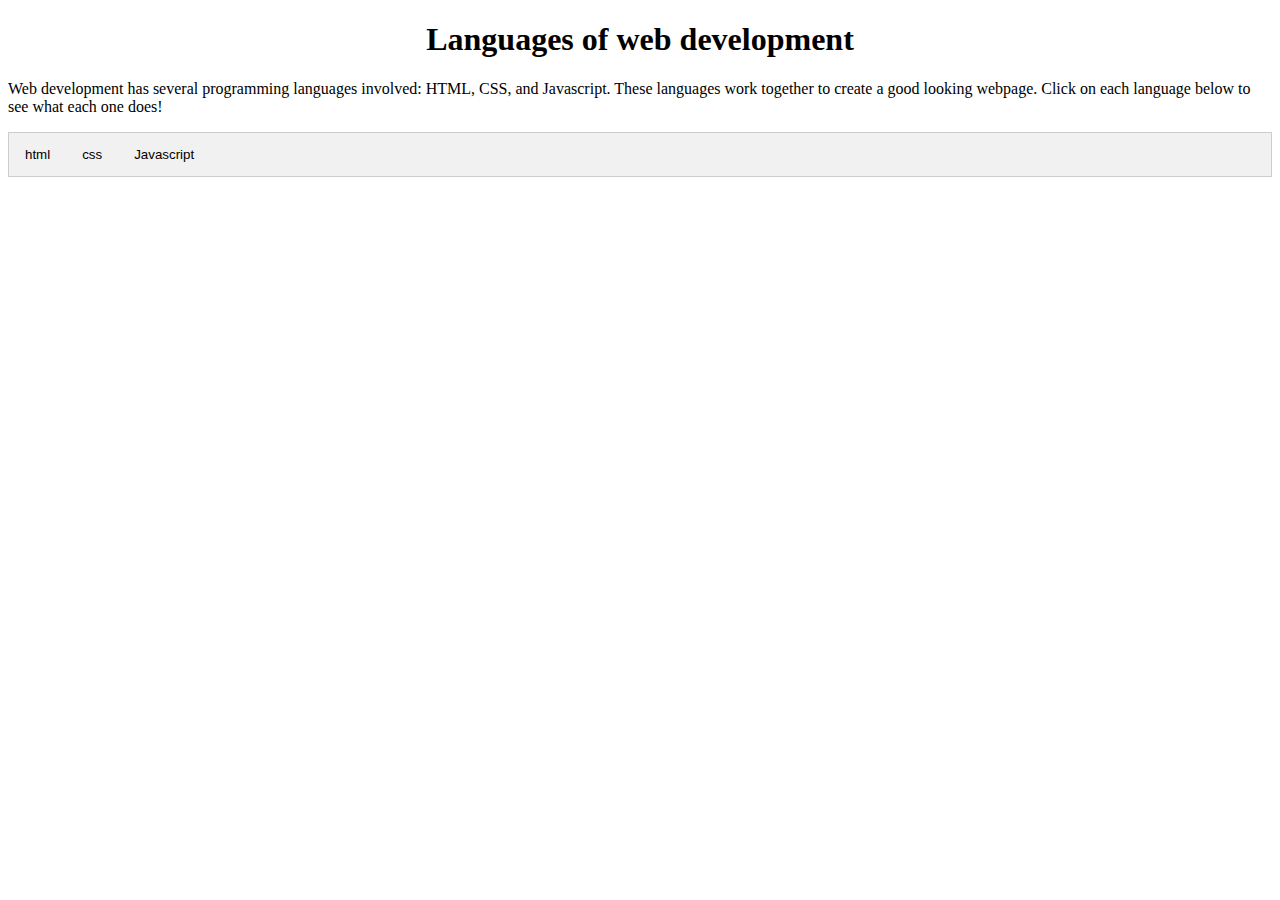
<file: component/index.html>
<!DOCTYPE html>
<html lang="en">
<head>
    <meta charset="UTF-8">
    <meta http-equiv="X-UA-Compatible" content="IE=edge">
    <meta name="viewport" content="width=device-width, initial-scale=1.0">
    <link type="text/css" rel="stylesheet" href="styles/style.css">
    <script src="scripts/index.js"></script>
    <title>What is HTML/CSS/JS?</title>
</head>
<body>
   
  <h1 align="center">Languages of web development</h1>
  <p> Web development has several programming languages involved: HTML, CSS, and Javascript. These languages work together to create a good looking webpage. 
    Click on each language below to see what each one does!
  </p>

<!-- Tab links -->
<div class="tab" >
  <button class="tablinks" onclick="openCity(event, 'html')">html</button>
  <button class="tablinks" onclick="openCity(event, 'css')">css</button>
  <button class="tablinks" onclick="openCity(event, 'js')">Javascript</button>
</div>

<!-- Tab content -->
<div id="html" class="tabcontent">
  <h3>HTML</h3>
  <p>HTML is the backbone of the web. It stands for "Hyper-Text Markup Language", and is responsible for putting elements onto a web page.
    This includes images, text, and links.
  </p>
</div>

<div id="css" class="tabcontent">
  <h3>CSS</h3>
  <p>Although HTML can put content on a page, it isn't very good at organizing or styling it. Due to that, web pages that only have HTML look very low-budget and 
    are quite basic. CSS allows us to add colors and organize our page to be visually appealing and easily usable.
  </p>
</div>

<div id="js" class="tabcontent">
  <h3>Javascript</h3>
  <p> While HTML and CSS can make a web page look pretty, Javascript is the only one that can actually add functionality. HTML and CSS are not exactly "programming" Languages.
    They can tell a browser what to display, but thats it. Javascript, on the other hand, has if statements, loops, and functions. It can interact and manipulate the page 
    based on user activity. It is the bread and butter of an interactive webpage. </p>
</div>

<!-- Click on the <span> element to close the tab -->

  <div id="London" class="tabcontent">
    <h3>London</h3>
    <p>London is the capital city of England.</p>
    <span onclick="this.parentElement.style.display='none'">x</span>
  </div>

</body>
</html>
</file>
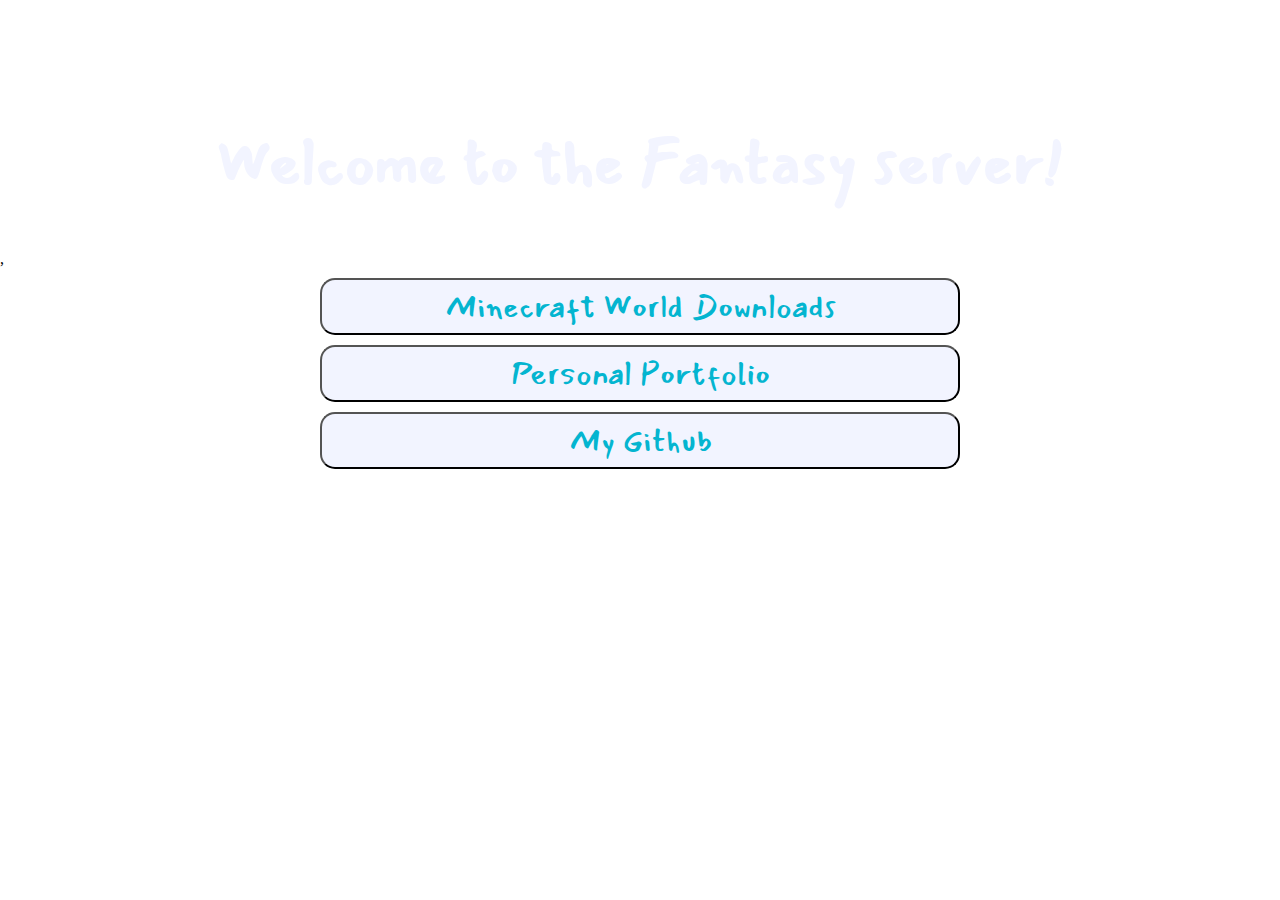
<file: Fantasy_Web/index.html>
<!DOCTYPE html>
<html lang="en">
<head>
    <meta charset="UTF-8">
    <meta http-equiv="X-UA-Compatible" content="IE=edge">
    <meta name="viewport" content="width=device-width, initial-scale=1.0">
    <link rel="icon" href="assets/fantasy-favicon.ico" type="image/x-icon">
    <link type="text/css" rel="stylesheet" href="styles/style.css">
    <title>Fantasy Web</title>
</head>
<body id="home-body">

    <!-- NO header or footer is necessary-->
    
    <main>
        <h1 id="home-welcome">Welcome to the Fantasy server!</h1>

        <nav id="home-nav">,
            <button id="download-home-btn" class="home-btn">Minecraft World Downloads</button>
            <button id="portfolio-home-btn" class="home-btn">Personal Portfolio</button>
            <button id="github-home-btn" class="home-btn">My Github</button>
        </nav>
    </main>


    <script src="scripts/index.js"></script>
</body>
</html>
</file>
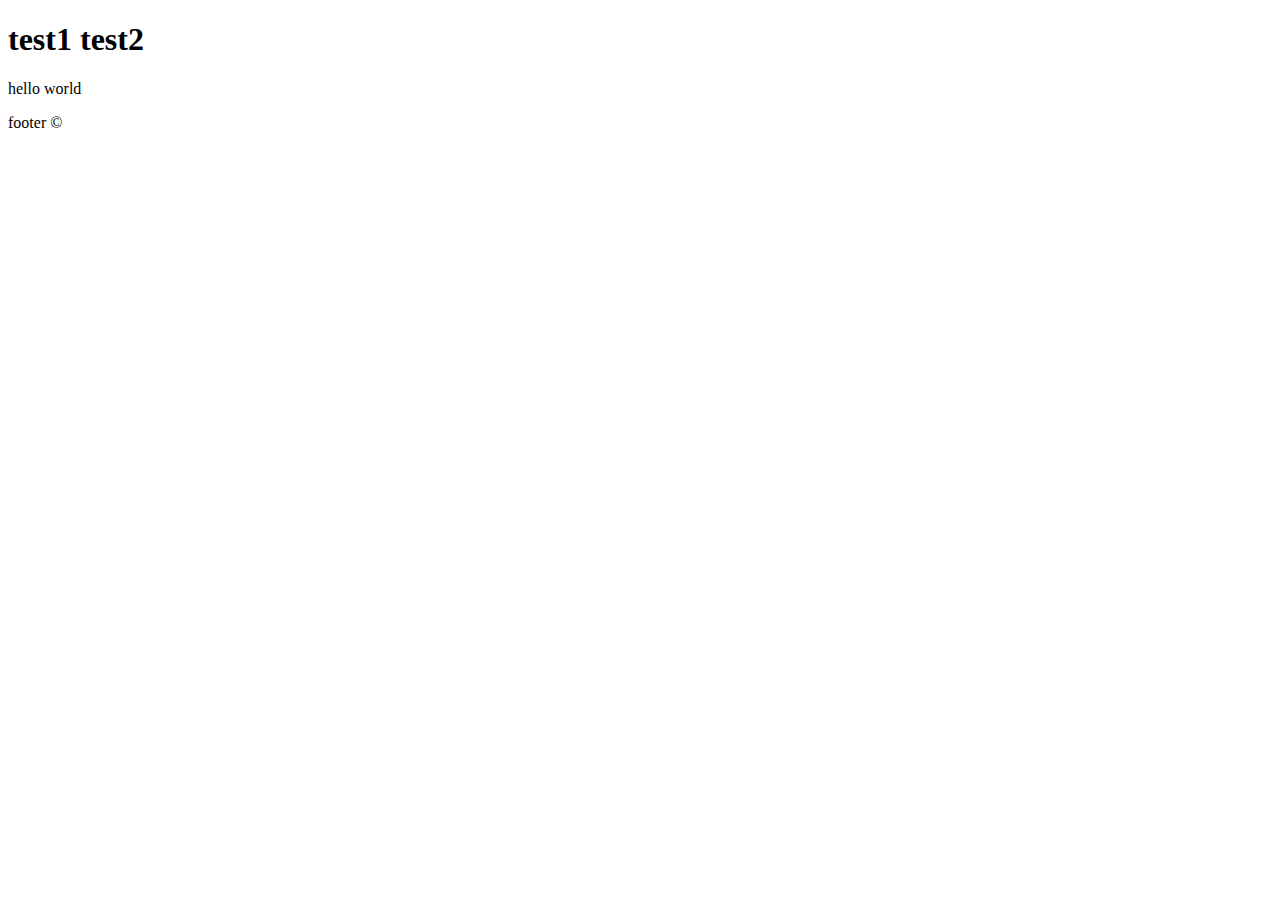
<file: setup_testing/index.html>
<!DOCTYPE html>
<html lang="en">
<head>
    <meta charset="UTF-8">
    <meta http-equiv="X-UA-Compatible" content="IE=edge">
    <meta name="viewport" content="width=device-width, initial-scale=1.0">
    <title>Document</title>
</head>
<body>
    <header>
        <nav>
            <h1>
                <a> test1</a>
                <a>test2 </a>
            </h1>
        </nav>      
    </header>
    <p>hello world</p>
    <footer>
        <p>footer &copy</p>
    </footer>
</body>
</html>
</file>
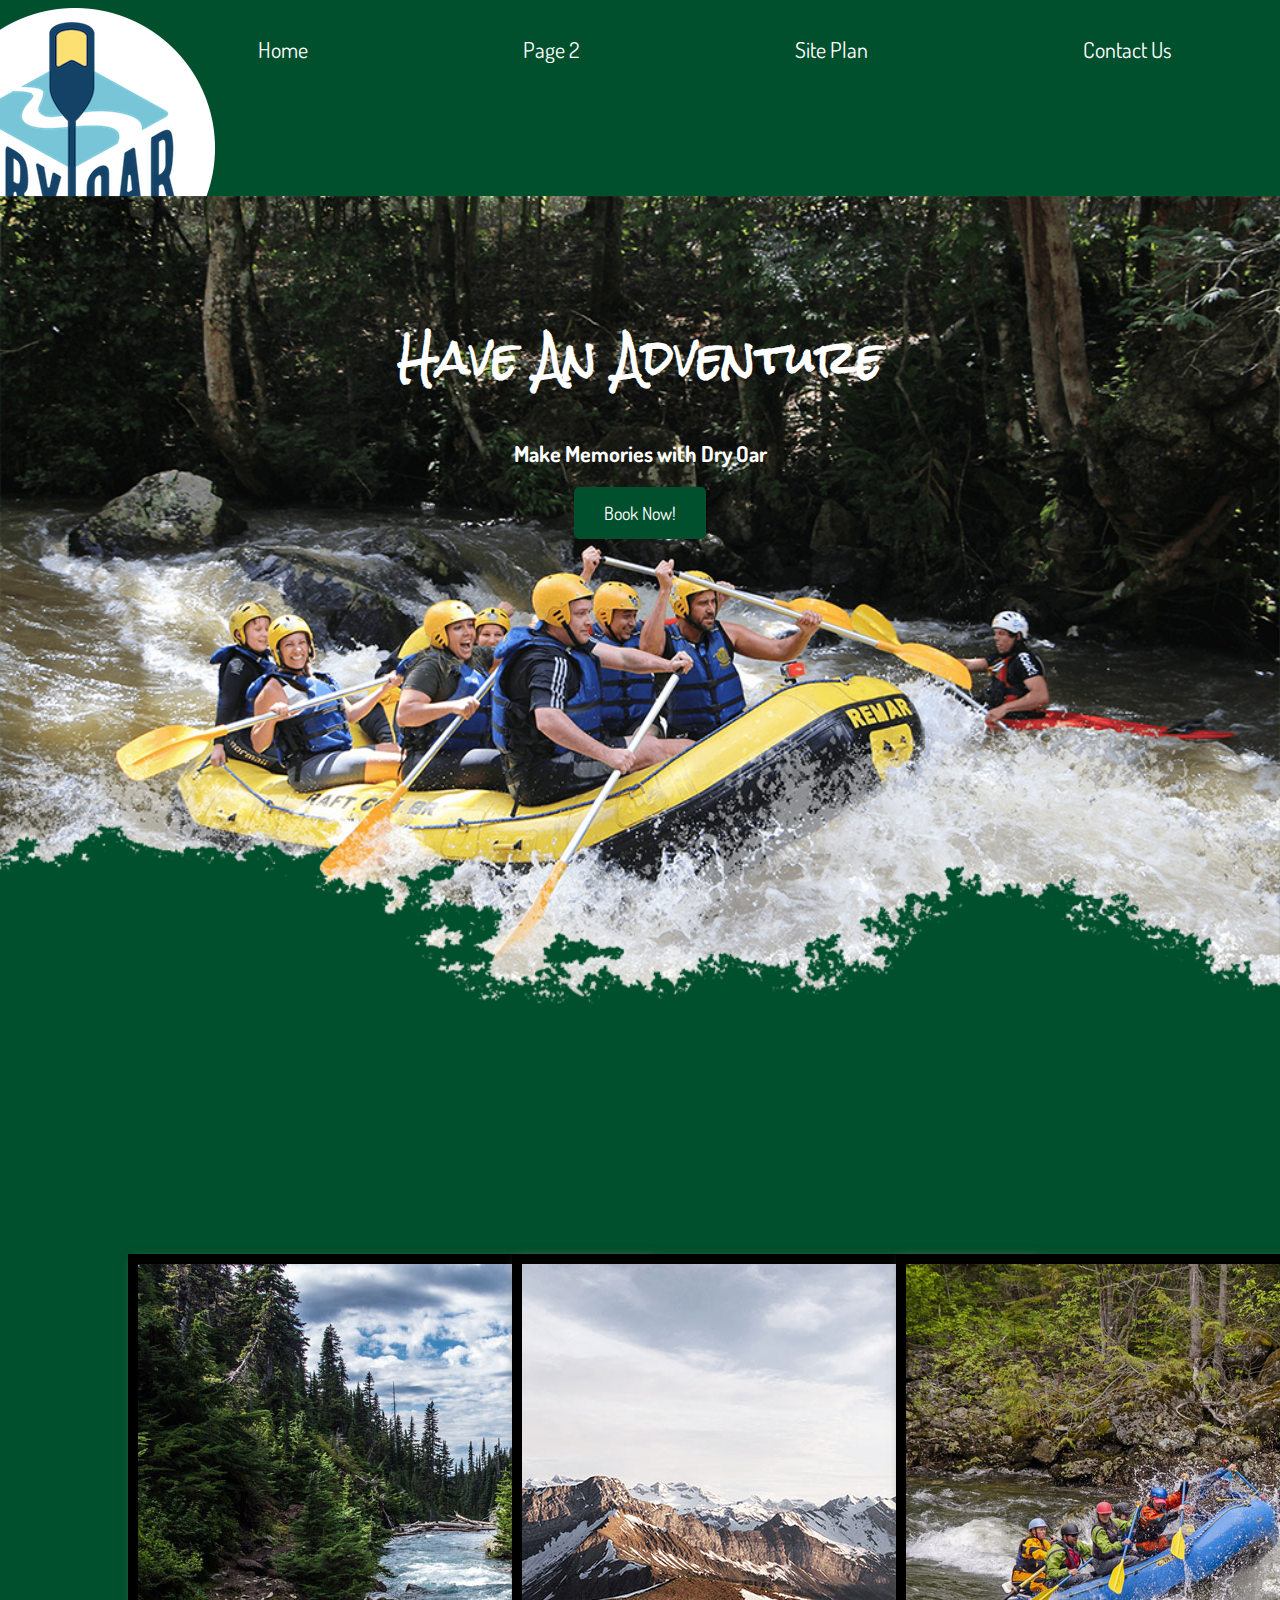
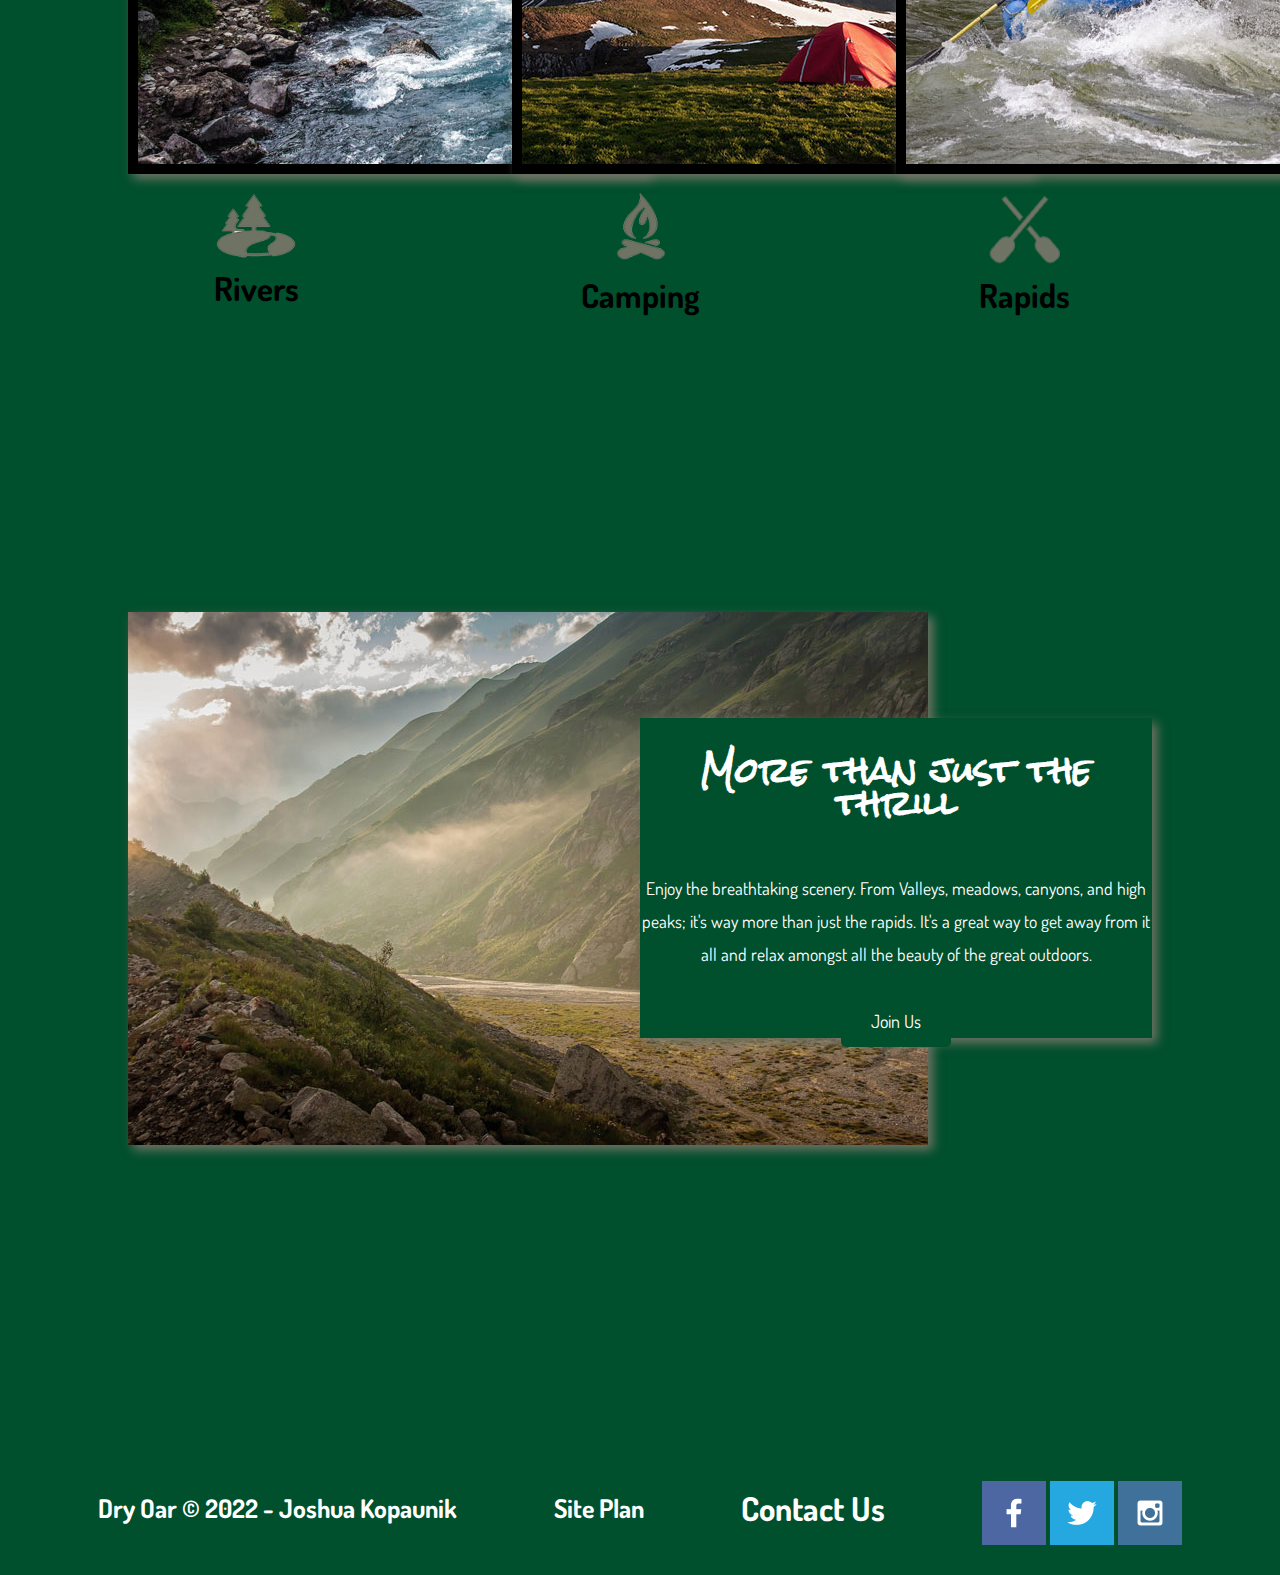
<file: wwr/index.html>
<!DOCTYPE html>
<html lang="en">
<head>
    <meta charset="UTF-8">
    <meta http-equiv="X-UA-Compatible" content="IE=edge">
    <meta name="viewport" content="width=device-width, initial-scale=1.0">
    <link rel="stylesheet" href="styles/style.css">
    <title>"Whitewater Racting Vacations | Dry Oar Boating | Home</title>
</head>
<body>


    <div id="content">
        <header>
            <a href="index.html" id="logo_link">
                <img src="images/logo.png" alt="Dry Oar Logo">
            </a>

            <nav>
                <a href="index.html"> Home </a>
                <a href="#"> Page 2 </a>
                <a href="site-plan-rafting.html"> Site Plan </a>
                <a href="contactus.html"> Contact Us </a>
            </nav>

        </header>
    

        <div id="hero">
            <div id="hero-box">
                <img id="hero-img" src="images/hero.png" alt="People enjoying rafting">
            </div>

            <section id="hero-msg">
                <h1 class="home-title">Have An Adventure</h1>
                <h4> Make Memories with Dry Oar </h4>

                <div class="button-box">
                    <a class="book" href="contactus.html">Book Now!</a>
                </div>

            </section>

        </div>

        <main class="home-grid">
            
            <section class="rivers-card">
                <img class="card-img" src="images/rivers.jpg" alt="river in forest">
                <img class="icon" src="images/river_icon.png" alt="river icon">
                <h2>Rivers</h2>
            </section>

            <section class="camping-card">
                <img class="card-img" src="images/camping.jpg" alt="tent in mountain">
                <img class="icon" src="images/fire_icon.png" alt="fire icon">
                <h2>Camping</h2>
            </section>

            <section class="rapids-card">
                <img class="card-img" src="images/rapids.jpg" alt="rafting boat">
                <img class="icon" src="images/oars.png" alt="oars icon">
                <h2>Rapids</h2>
            </section>

            <div id="background"></div>

            <img class="mountains" src="images/mountains.jpg" alt="Misty mountains">
            <section class="msg">
                <h2>More than just the thrill</h2>
                <p>Enjoy the breathtaking scenery. From Valleys, meadows, canyons, and high peaks; it's way more than just the rapids. It's a great way to get away from it all and relax amongst all the beauty of the great outdoors.</p>
                <a class="join" href="rivers.html">Join Us</a>
            </section>

        </main>

        <footer>
            <h3>Dry Oar &copy; 2022 - Joshua Kopaunik</h3>
            <h3><a href="site-plan-rafting.html">Site Plan</a> </h3>
            <h2><a href="contactus.html">Contact Us</a> </h2>
            <div class="social">
                <a href="https://facebook.com" target="_blank">
                    <img src="images/facebook.png" alt="facebook icon">
                </a>
                <a href="https://twitter.com" target="_blank">
                    <img src="images/twitter.png" alt="twitter icon">
                </a>
                <a href="https://instagram.com" target="_blank">
                    <img src="images/instagram.png" alt="instagram icon">
                </a>
            </div>
        </footer>
    </div>
</body>
</html>
</file>
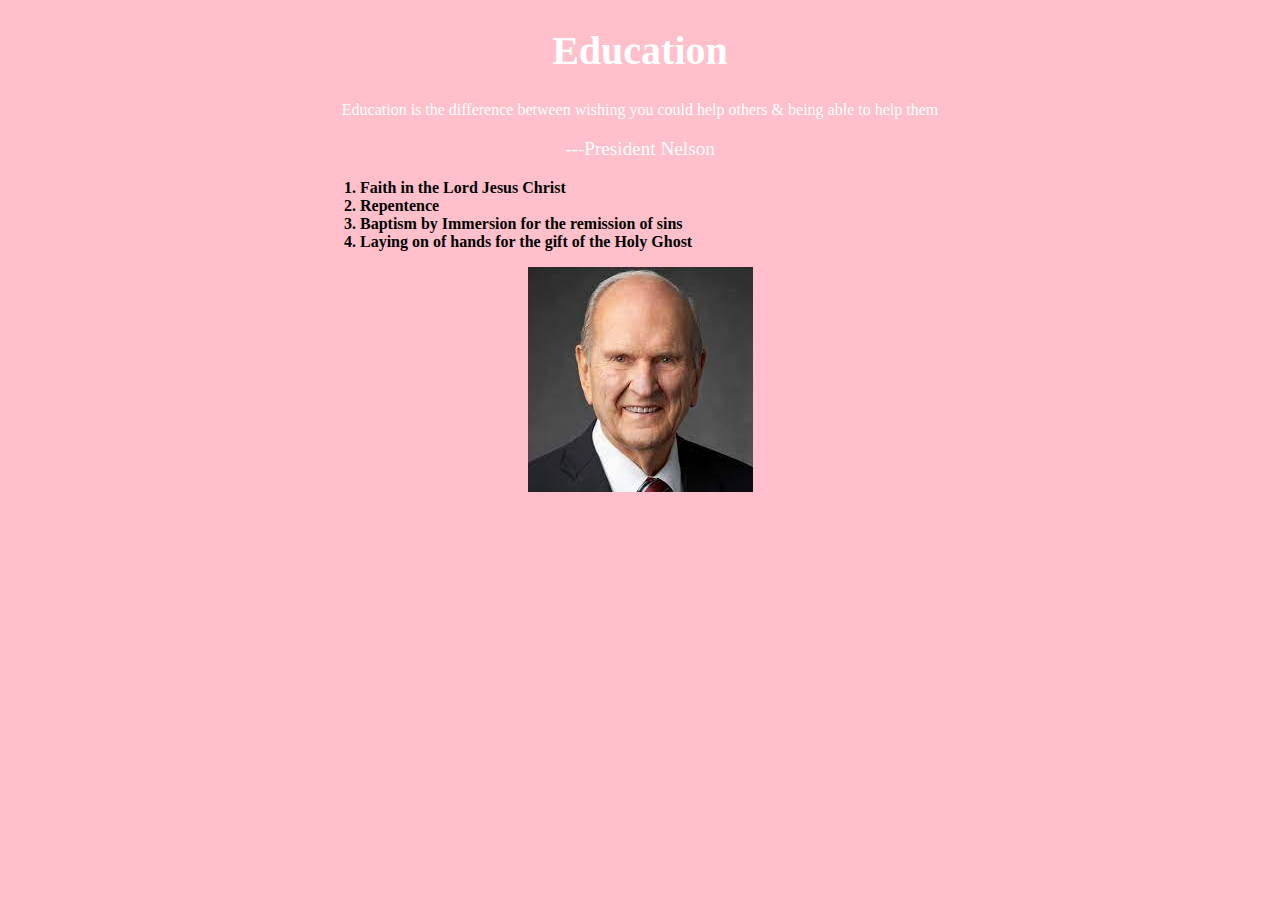
<file: challenges/W04/index.html>
<!DOCTYPE html>
<html lang="en">
<head>
    <meta charset="UTF-8">
    <meta http-equiv="X-UA-Compatible" content="IE=edge">
    <meta name="viewport" content="width=device-width, initial-scale=1.0">
    <link rel="stylesheet" href="styles.css"> 
    <title>Education</title>
</head>
<body>
    
    <main>

        <section id="quote-div" class="white-stuff">
            <h1 id="title" class="white-stuff">Education</h1>
            <p id="quote" class="white-stuff">Education is the difference between wishing you could help others & being able to help them</p>
            <p id="quote-credit" class="white-stuff">---President Nelson</p>
        </section>

        <section id="list-div">
            <ol>
                <li>Faith in the Lord Jesus Christ</li>
                <li>Repentence</li>
                <li>Baptism by Immersion for the remission of sins</li>
                <li>Laying on of hands for the gift of the Holy Ghost</li>
            </ol>
        </section>

        <section id="img-section">
            <img src="[data-uri]" alt="Photo of Russel M Nelson" id="photo">
            
        </section>
        


    </main>

</body>
</html>
</file>
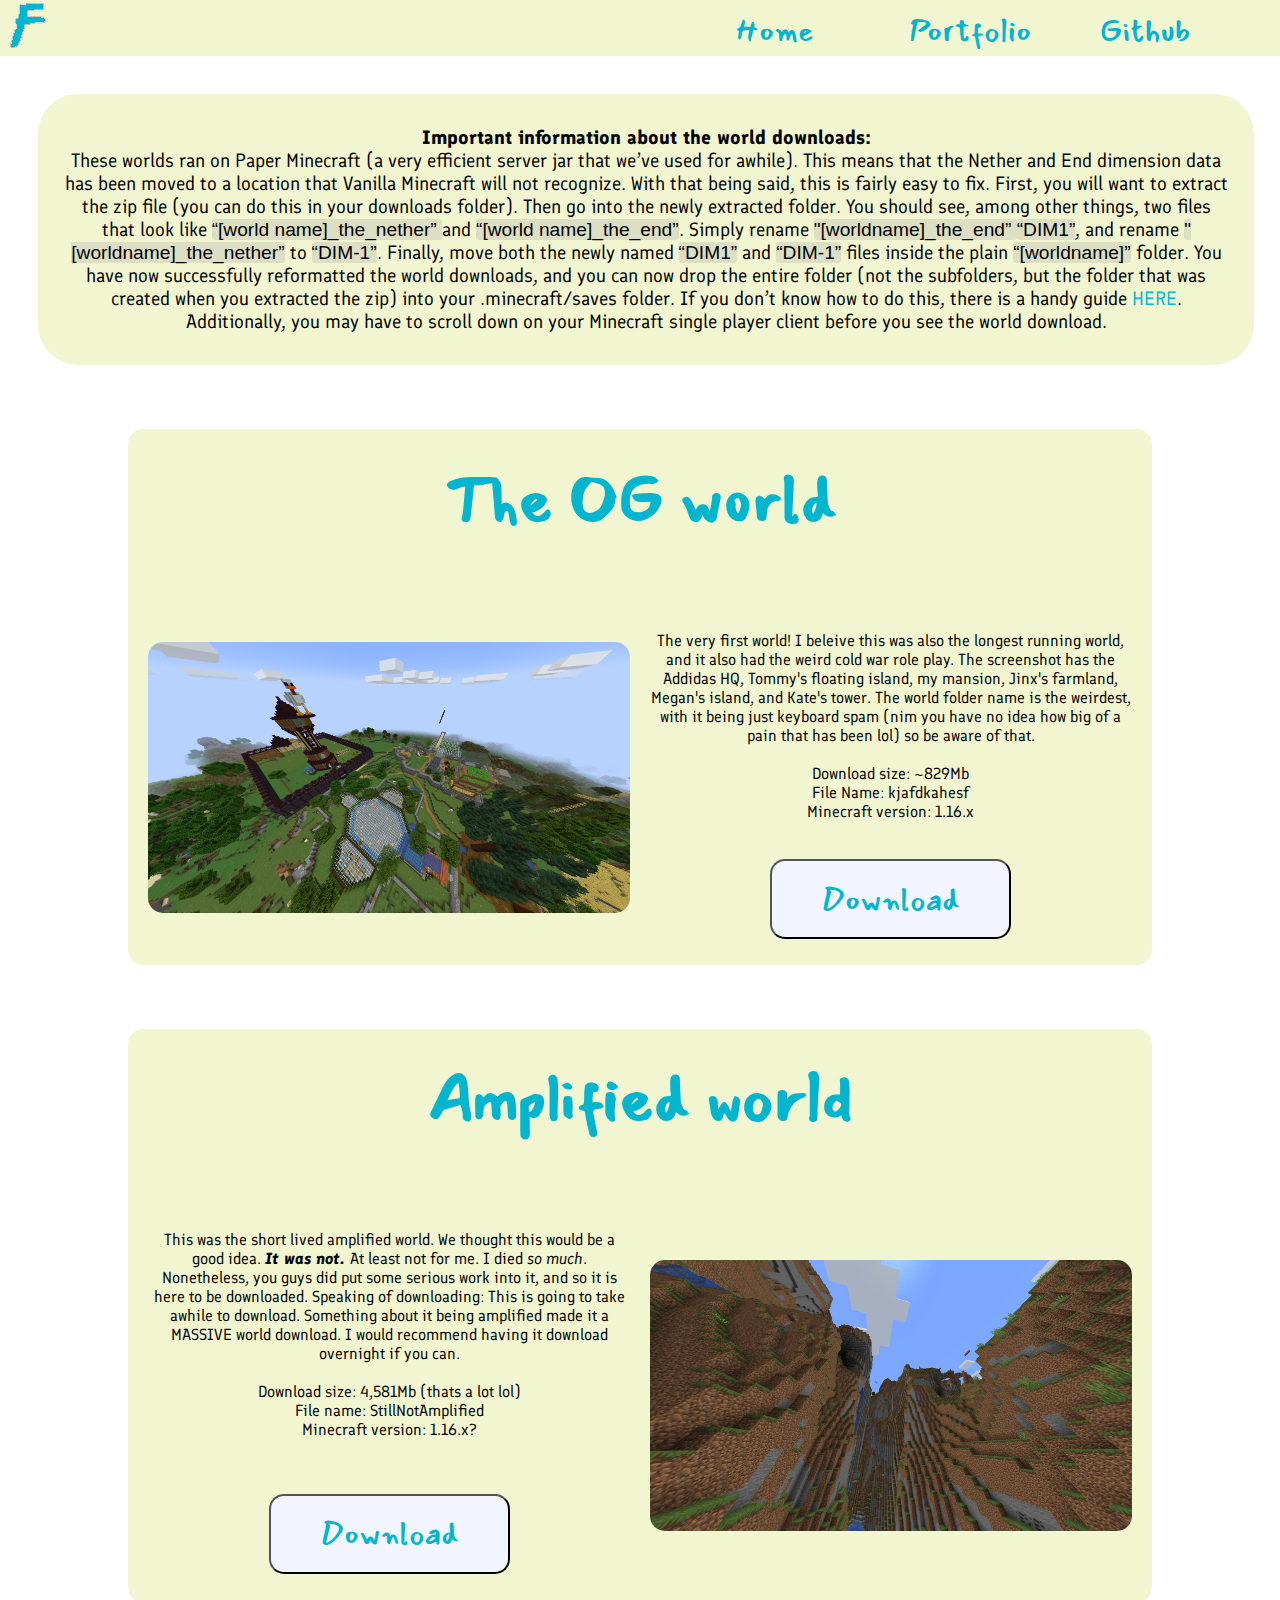
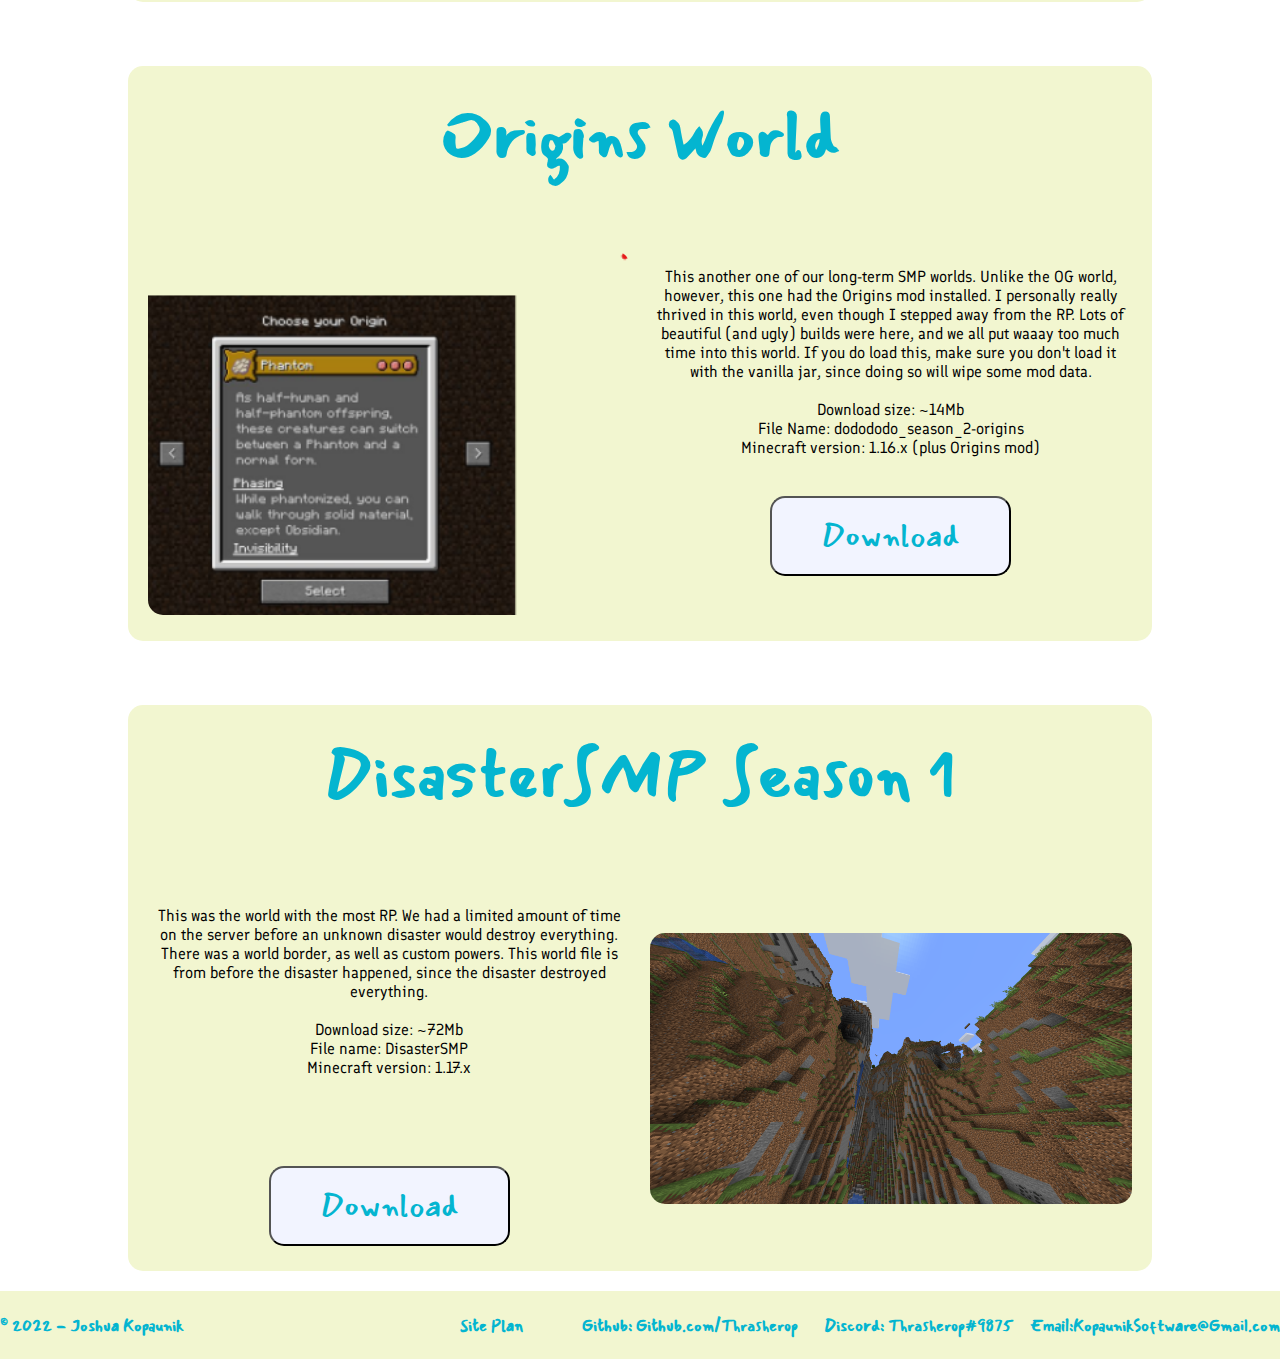
<file: Fantasy_Web/downloads.html>
<!DOCTYPE html>
<html lang="en">
<head>
    <meta charset="UTF-8">
    <meta http-equiv="X-UA-Compatible" content="IE=edge">
    <meta name="viewport" content="width=device-width, initial-scale=1.0">
    <link type="text/css" rel="stylesheet" href="styles/style.css">
    <title>World Downloads</title>
</head>
<body>
    
    <header>
        <nav class="header">
            <img src="./assets/server-iconv3.png" id="nav-logo" alt="Fantasy web logo">
            
            <br>
            <a href="index.html" class="nav-link"> Home </a>
            <a href="portfolio.html" class="nav-link"> Portfolio </a>
            <a href="https://github.com/Thrasherop" class="nav-link"> Github </a>
        </nav>
    </header>

    <main> 

        <section id="instruction-section" class="text-bubble">
            <p id="download-instruction-text"> 
                <b>Important information about the world downloads: </b><br> These worlds ran on Paper Minecraft (a very efficient server jar that we’ve used for awhile). 
                This means that the Nether and End dimension data has been moved to a location that Vanilla Minecraft will not recognize. With that being said, this is fairly 
                easy to fix. First, you will want to extract the zip file (you can do this in your downloads folder). Then go into the newly extracted folder. You should see, 
                among other things, two files that look like <i class="text-bubble-highlight"> “[world name]_the_nether” </i> and 
                <i class="text-bubble-highlight"> “[world name]_the_end”</i>. 
                Simply rename  <i class="text-bubble-highlight"> "[worldname]_the_end” </i> <i class="text-bubble-highlight">“DIM1”</i>, and rename 
                <i class="text-bubble-highlight">"[worldname]_the_nether”</i> to <i class="text-bubble-highlight">“DIM-1”</i>. Finally, move both the newly named 
                <i class="text-bubble-highlight">“DIM1”</i> and <i class="text-bubble-highlight">“DIM-1”</i> files inside the plain <i class="text-bubble-highlight">“[worldname]”</i> folder. 
                You have now successfully reformatted the world downloads, and you can now drop the entire folder (not the subfolders, but the folder that was created when you 
                extracted the zip) into your .minecraft/saves folder. If you don’t know how to do this, there is a handy guide <a class="link-formatter" href="https://minecrafthopper.net/help/finding-minecraft-data-folder/">HERE</a>. 
                Additionally, you may have to scroll down on 
                your Minecraft single player client before you see the world download.
            </p>
        </section>

        
        <section id="season1-section" class="world-section">
            <h3 class="world-title"> The OG world </h3>

            <div class="world-content">
                <img src="./assets/season_1.png" class="world-thumbnail" alt="Dodododo season 1 thumbnail">

                <div class=".world-subbest">
                    <p class="world-description"> 
                            The very first world! I beleive this was also the longest running world, 
                            and it also had the weird cold war role play. The screenshot has the Addidas HQ, 
                            Tommy's floating island, my mansion, Jinx's farmland, Megan's island, and Kate's 
                            tower. The world folder name is the weirdest, with it being just keyboard spam (nim you
                            have no idea how big of a pain that has been lol) so be aware of that. 
                            <br><br>
                            Download size: ~829Mb <br>
                            File Name: kjafdkahesf <br>
                            Minecraft version: 1.16.x

                    </p>
                    <button id="season1-btn" class="download-btn"> Download </button>
                </div>

            </div>

        </section>

        <section id="amplified-section" class="world-section">
            <h3 class="world-title"> Amplified world </h3>

            <div class="world-content">

            <div class="world-subbest">

                <p class="world-description">
                    This was the short lived amplified world. We thought this would be a good idea. <i><b>It
                    was not. </b></i> At least not for me. I died <i>so much</i>. Nonetheless, you guys did 
                    put some serious work into it, and so it is here to be downloaded. Speaking of downloading:
                    This is going to take awhile to download. Something about it being amplified made it a 
                    MASSIVE world download. I would recommend having it download overnight if you can.
                    <br><br>
                    Download size: 4,581Mb (thats a lot lol) <br>
                    File name: StillNotAmplified <br>
                    Minecraft version: 1.16.x?
                </p>

                <button id="amplified-btn" class="download-btn"> Download </button>

            </div>
                <img src="./assets/amplified_thumbnail.png" class="world-thumbnail" alt="Amplified world download thumbnail">
            </div>
        </section>


        <section id="origins-section" class="world-section">
            <h3 class="world-title"> Origins World </h3>

            <div class="world-content">
                <img src="./assets/origins_thumbnail.png" class="world-thumbnail" alt="Dodododo season 1 thumbnail">

                <div class=".world-subbest">
                    <p class="world-description"> 
                            This another one of our long-term SMP worlds. Unlike the OG world, however, this one
                            had the Origins mod installed. I personally really thrived in this world, even though 
                            I stepped away from the RP. Lots of beautiful (and ugly) builds were here, and we all 
                            put waaay too much time into this world. If you do load this, make sure you don't load
                            it with the vanilla jar, since doing so will wipe some mod data.
                            <br><br>
                            Download size: ~14Mb <br>
                            File Name: dodododo_season_2-origins <br>
                            Minecraft version: 1.16.x (plus Origins mod)

                    </p>
                    <button id="origins-btn" class="download-btn"> Download </button>
                </div>

            </div>

        </section>

        <section id="disastersmp-section" class="world-section">
            <h3 class="world-title"> DisasterSMP Season 1 </h3>

            <div class="world-content">

            <div class="world-subbest">

                <p class="world-description">
                    This was the world with the most RP. We had a limited amount of time on the server before
                    an unknown disaster would destroy everything. There was a world border, as well as custom 
                    powers. This world file is from before the disaster happened, since the disaster destroyed 
                    everything. 
                    <br><br>
                    Download size: ~72Mb <br>
                    File name: DisasterSMP <br>
                    Minecraft version: 1.17.x
                </p>

                <button id="disastersmp-btn" class="download-btn"> Download </button>

            </div>
                <img src="./assets/amplified_thumbnail.png" class="world-thumbnail" alt="Amplified world download thumbnail">
            </div>
        </section>

    </main>

    <footer class="footer">

        <h4 class="footer-link"> &copy; 2022 - Joshua Kopaunik </h4>
        <h4 ><a href="site-plan.html" class="footer-link" >Site Plan</a></h4>
        <h4><a href="https://github.com/Thrasherop" class="footer-link">Github: Github.com/Thrasherop</a></h4>
        <h4><a href="https://discordapp.com/users/Thrasherop#9875/" class="footer-link">Discord: Thrasherop#9875</a></h4>
        <h4><a href="mailto: KopaunikSoftware@gmail.com" class="footer-link"> Email:KopaunikSoftware@Gmail.com</a></h4>

    </footer>

</body>
</html>
</file>
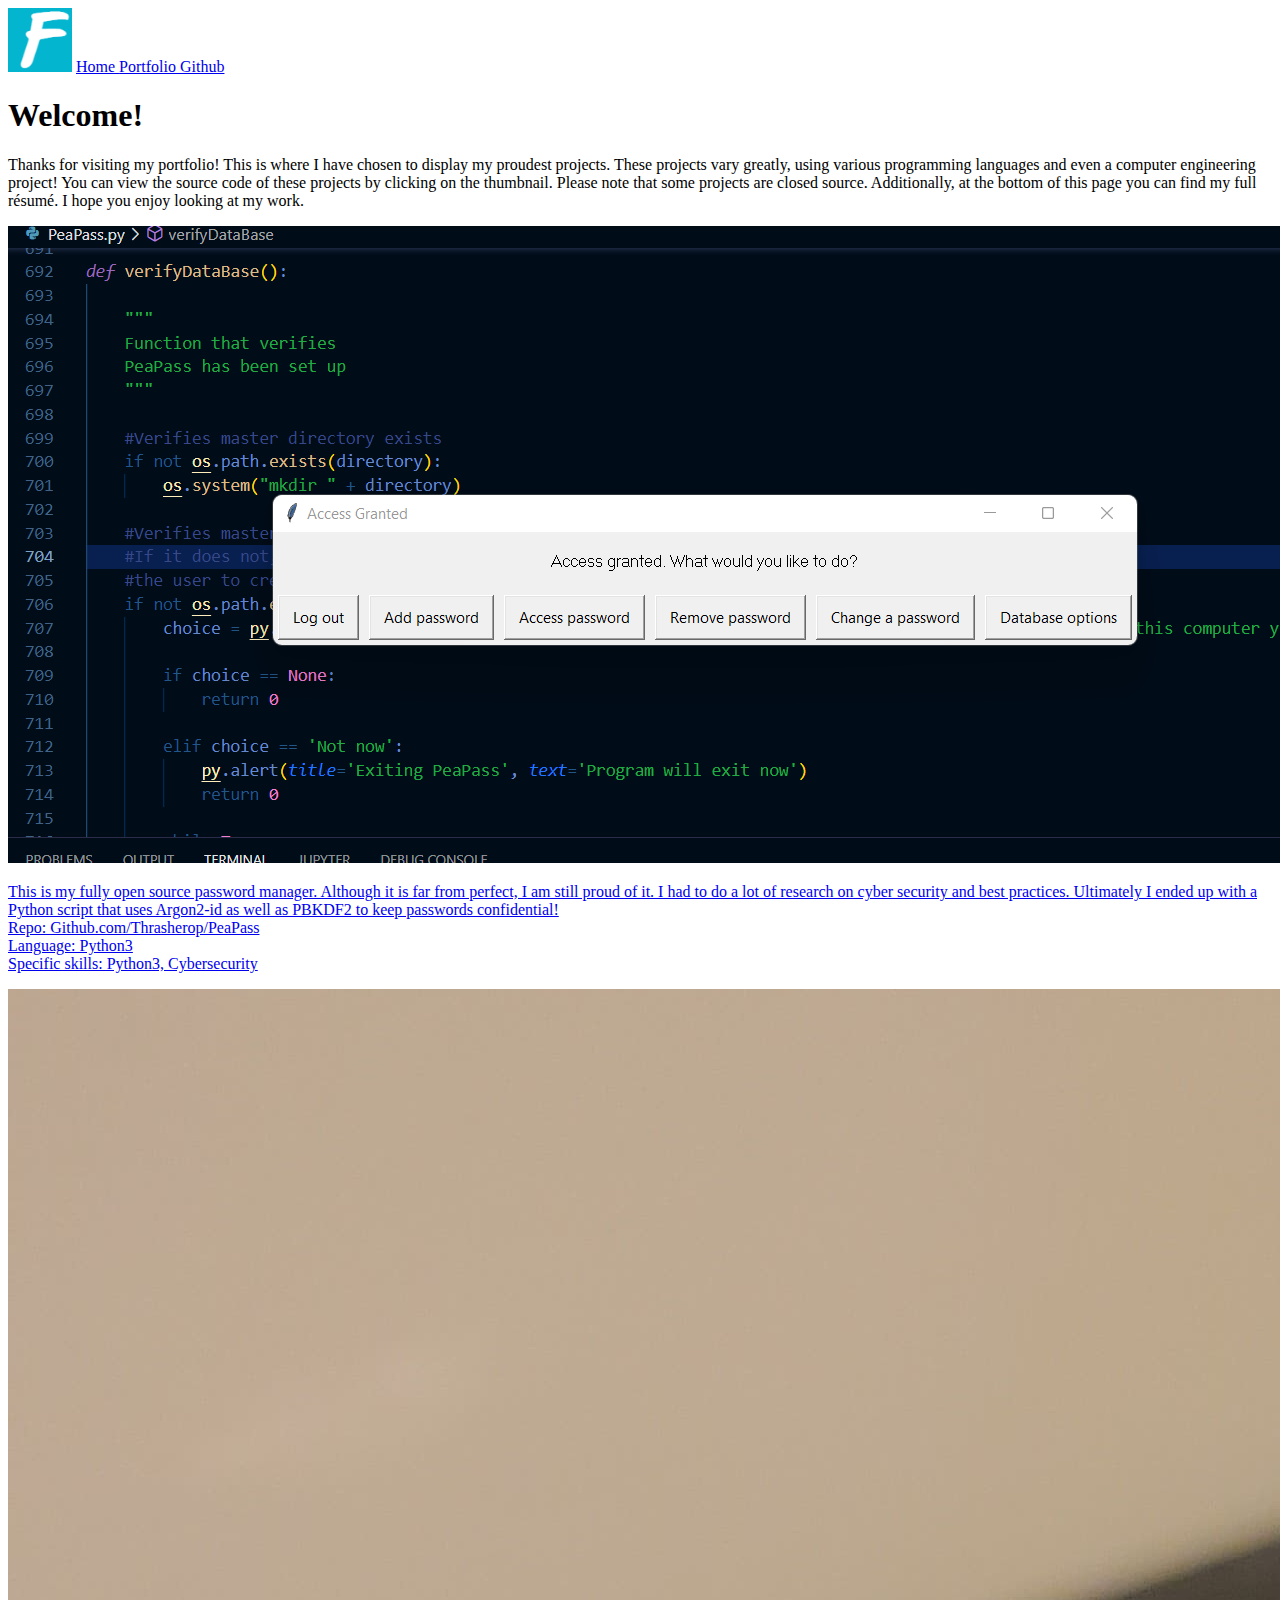
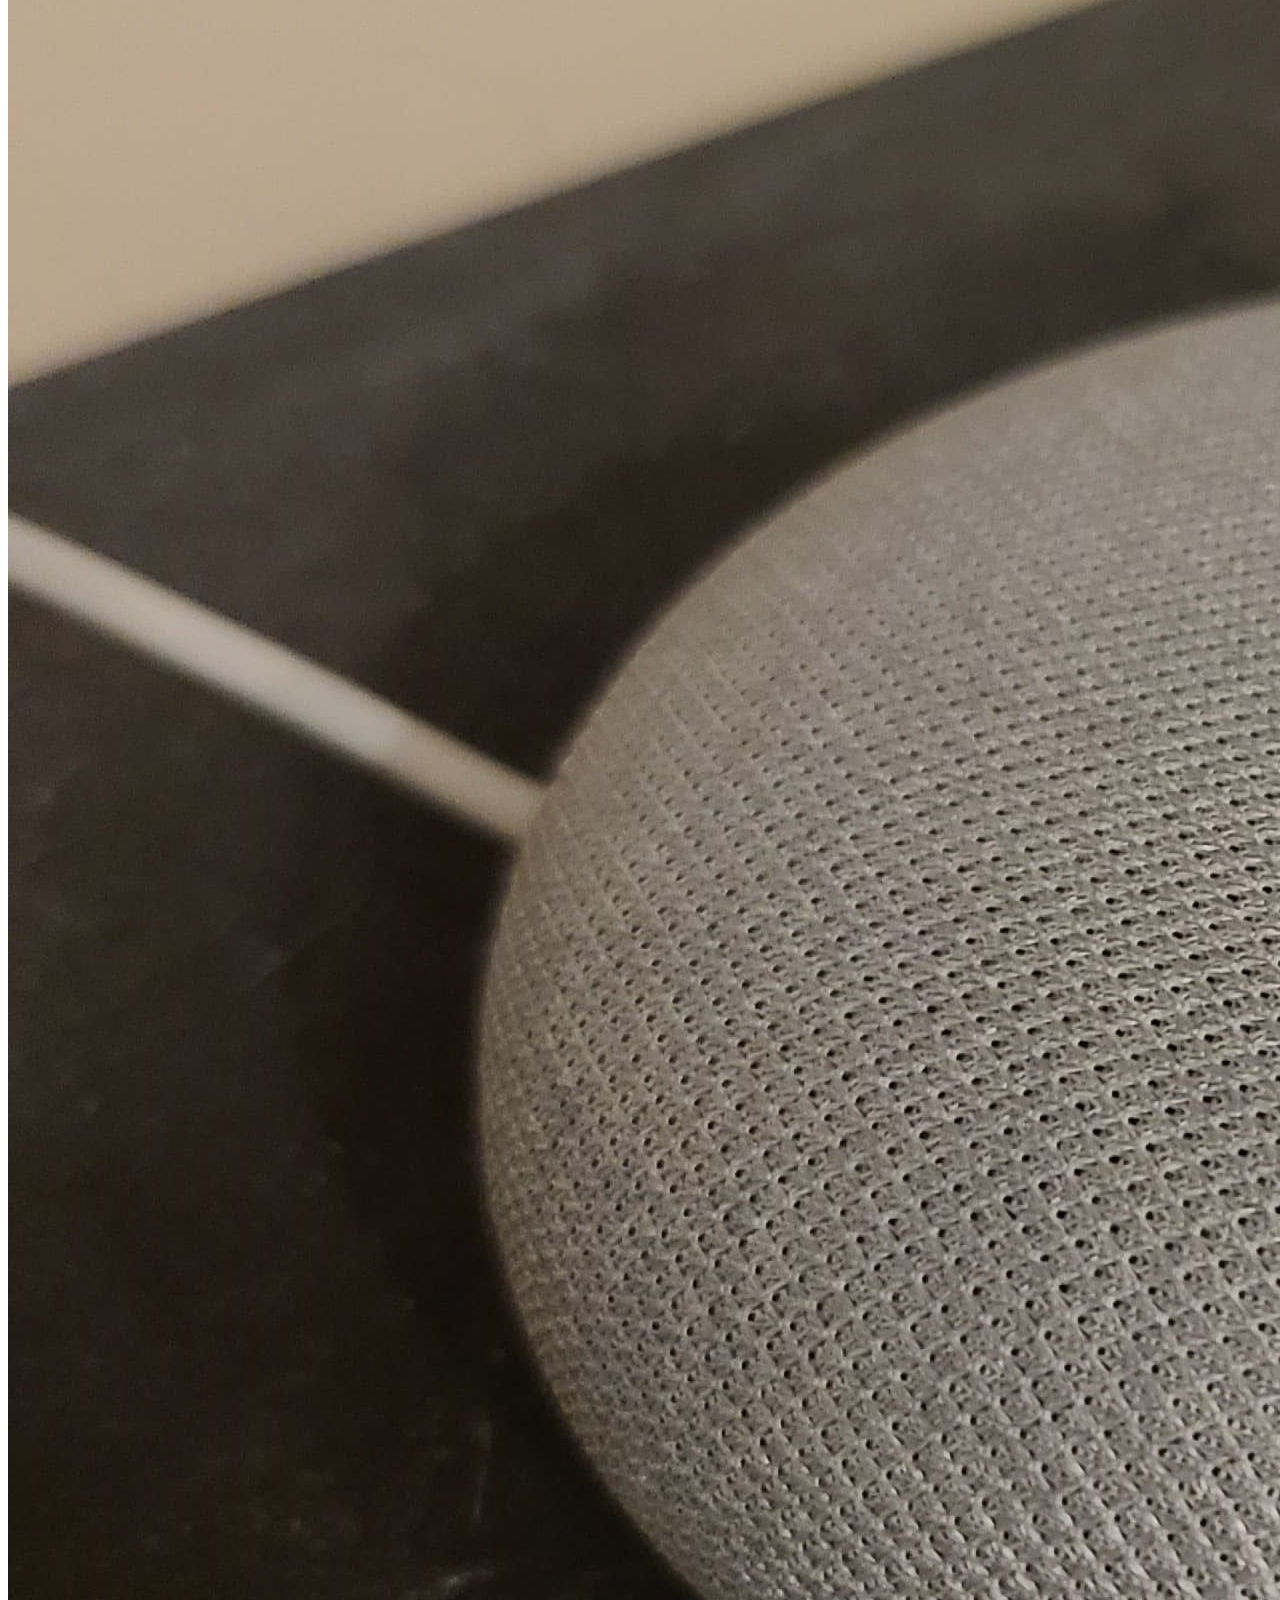
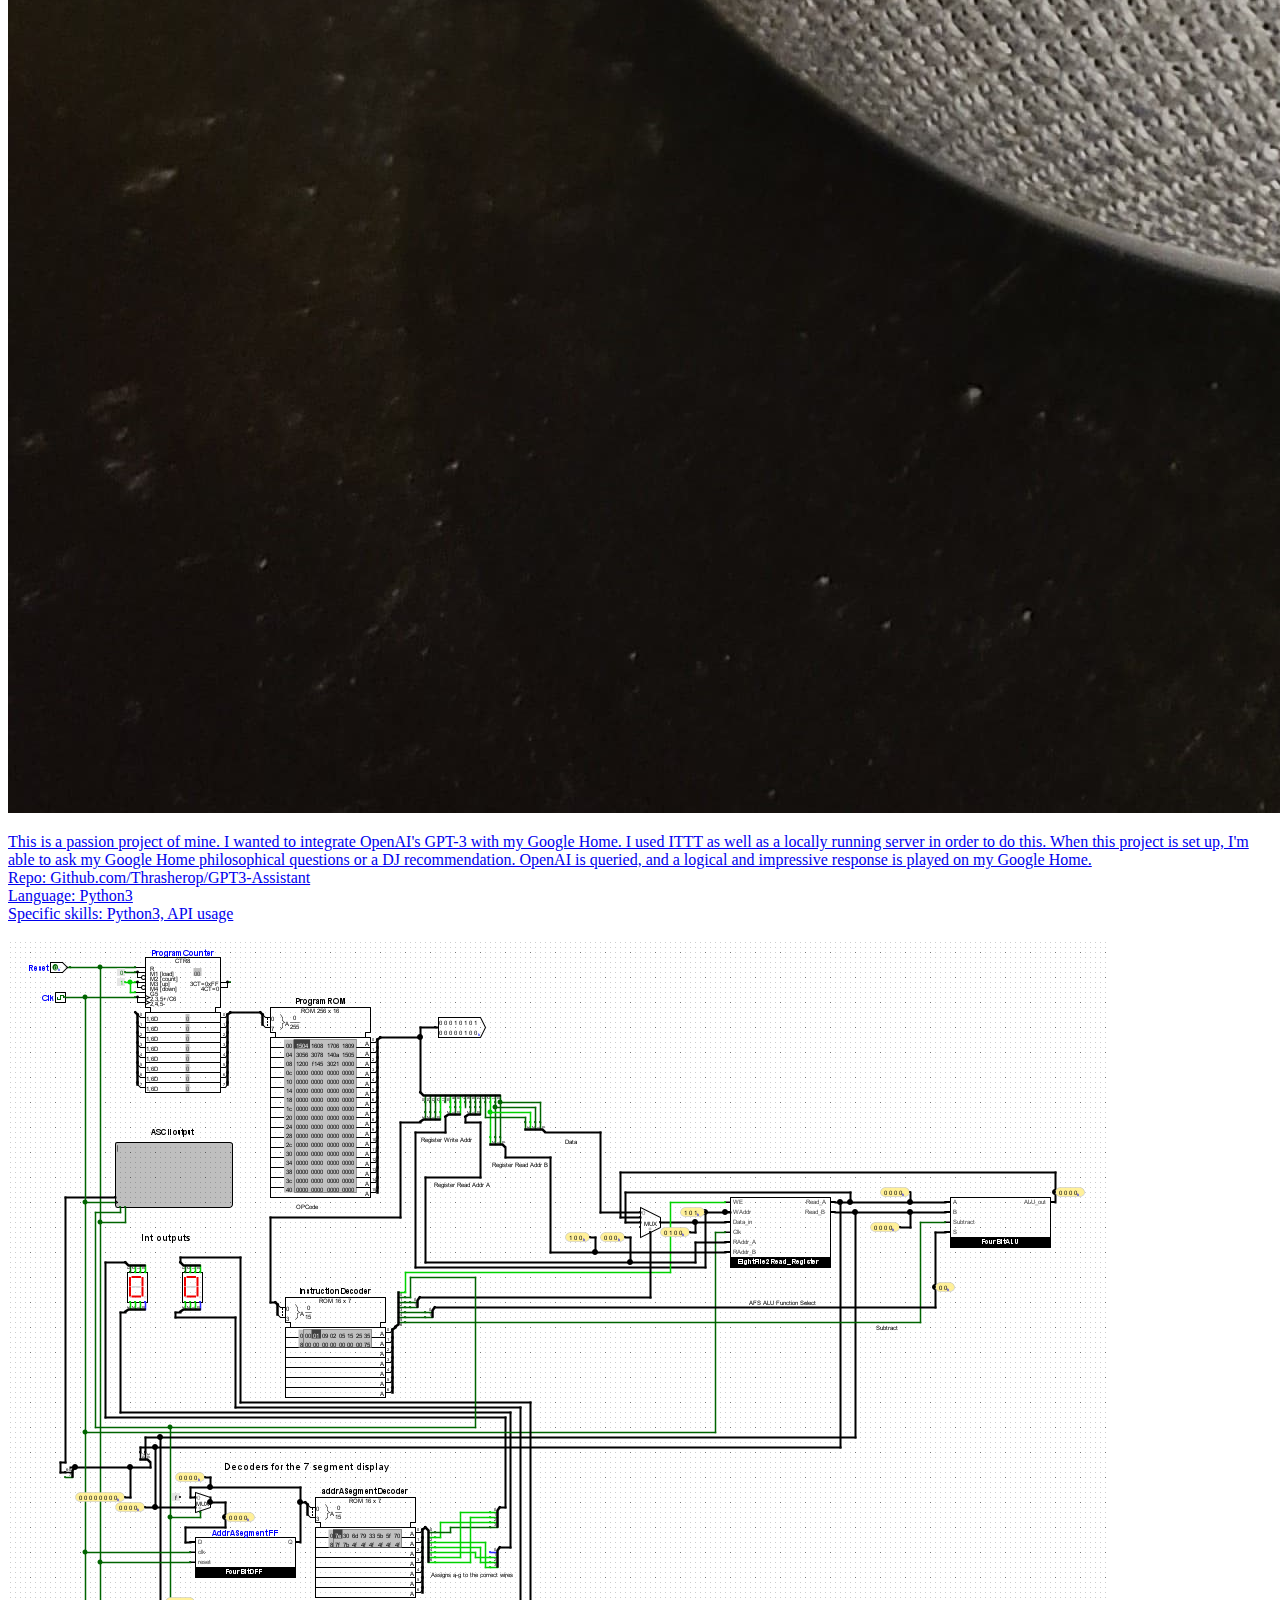
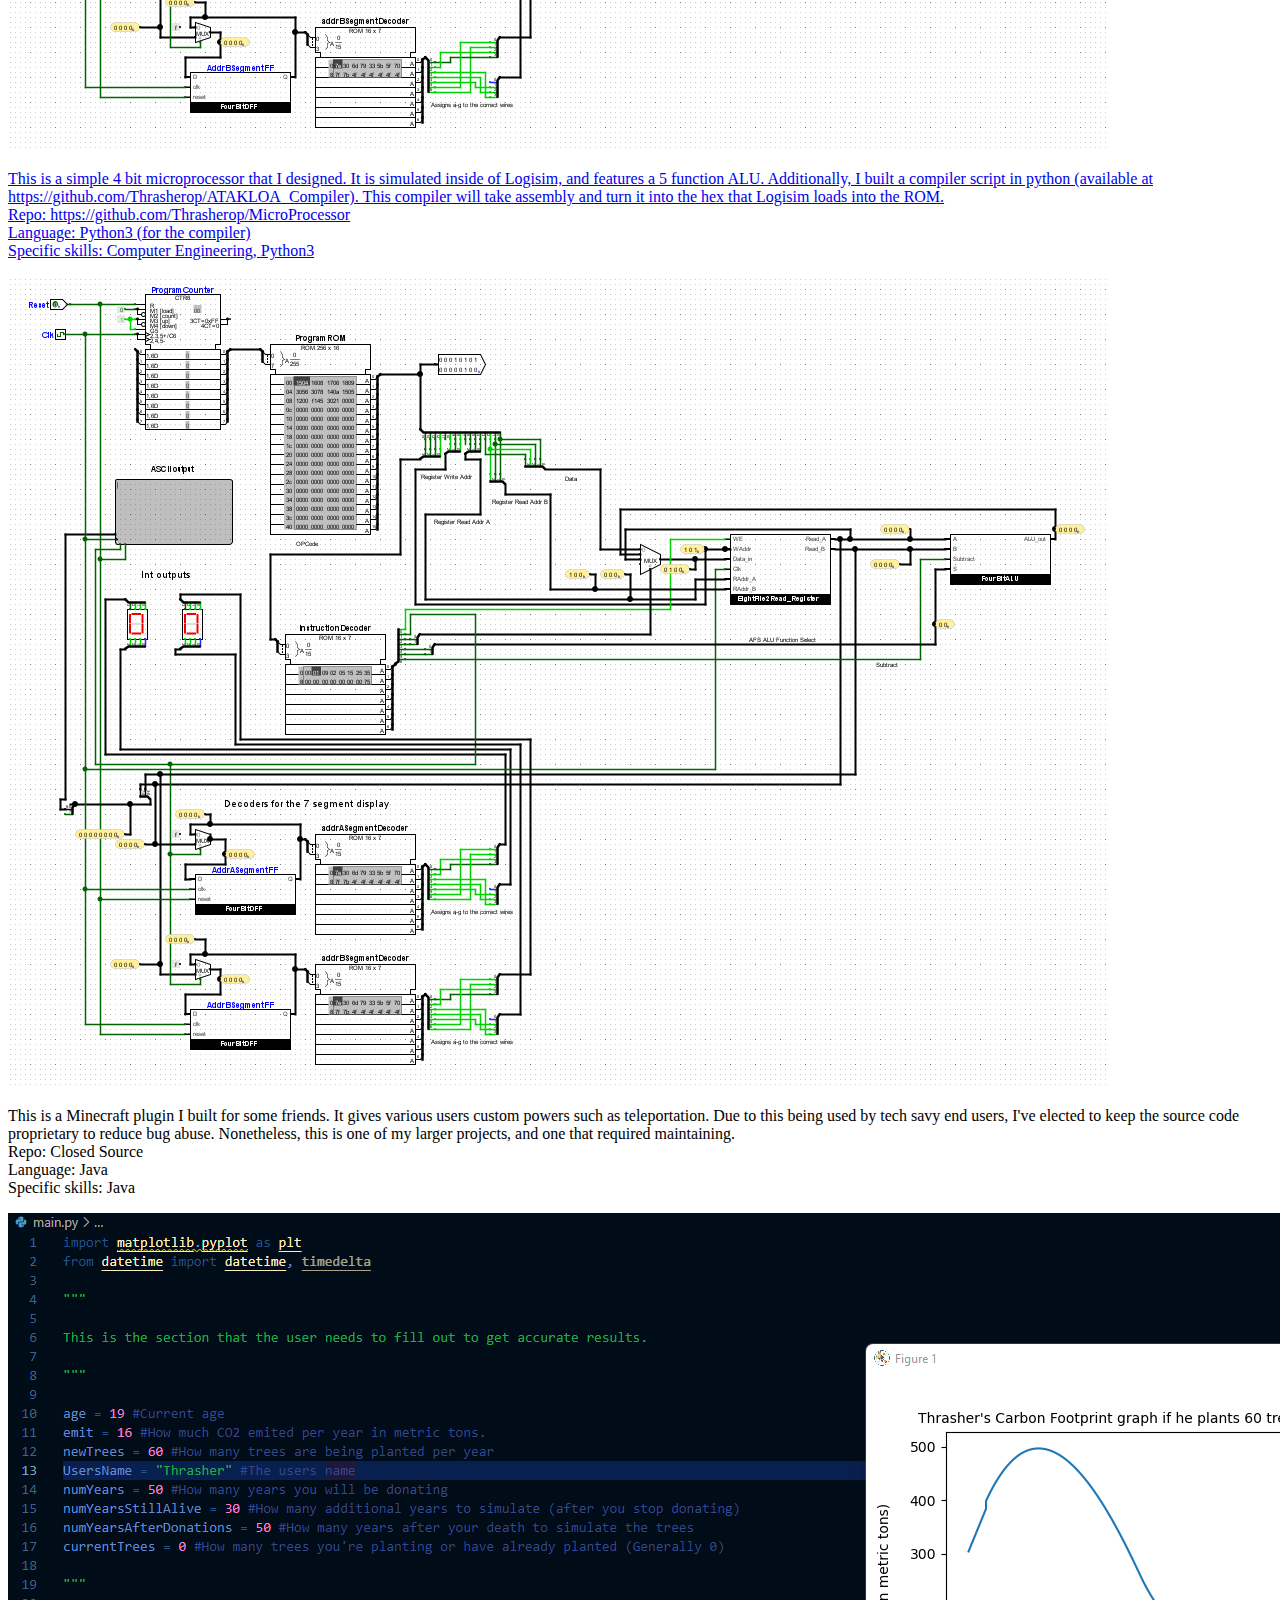
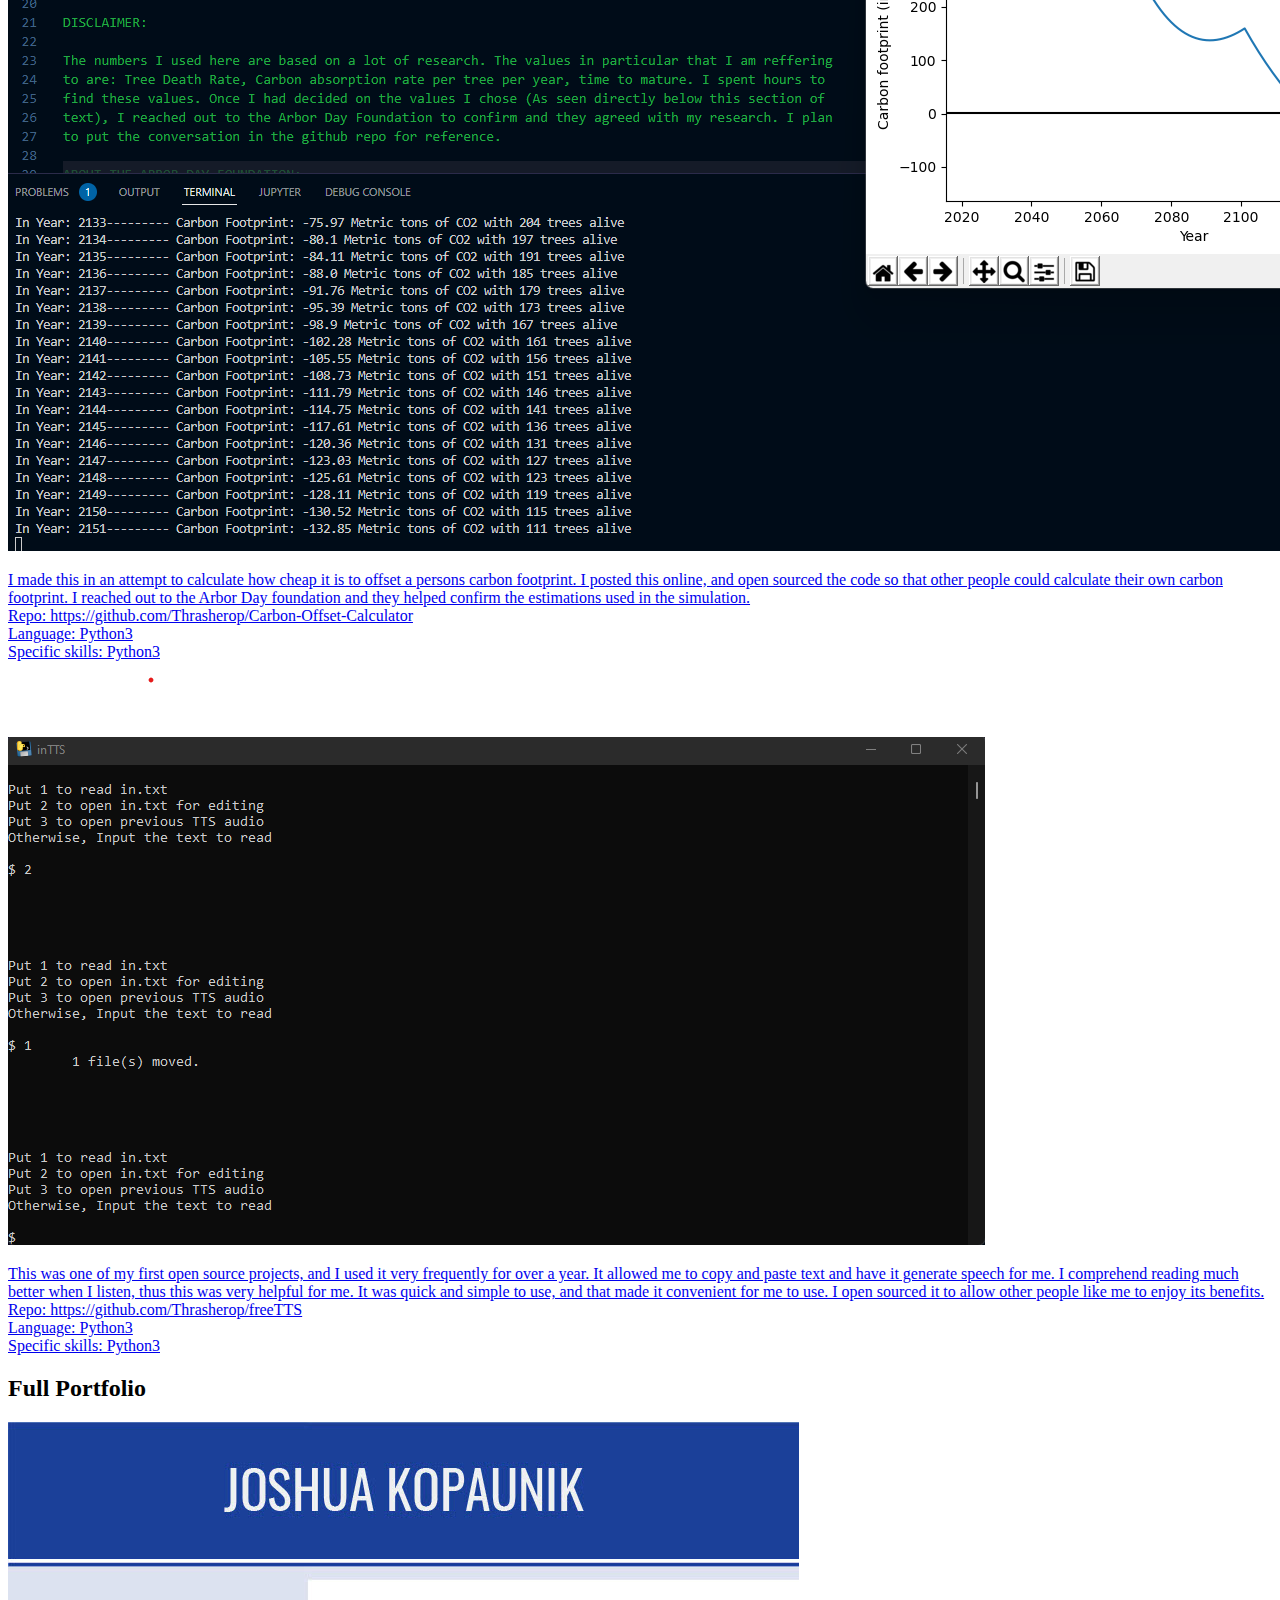
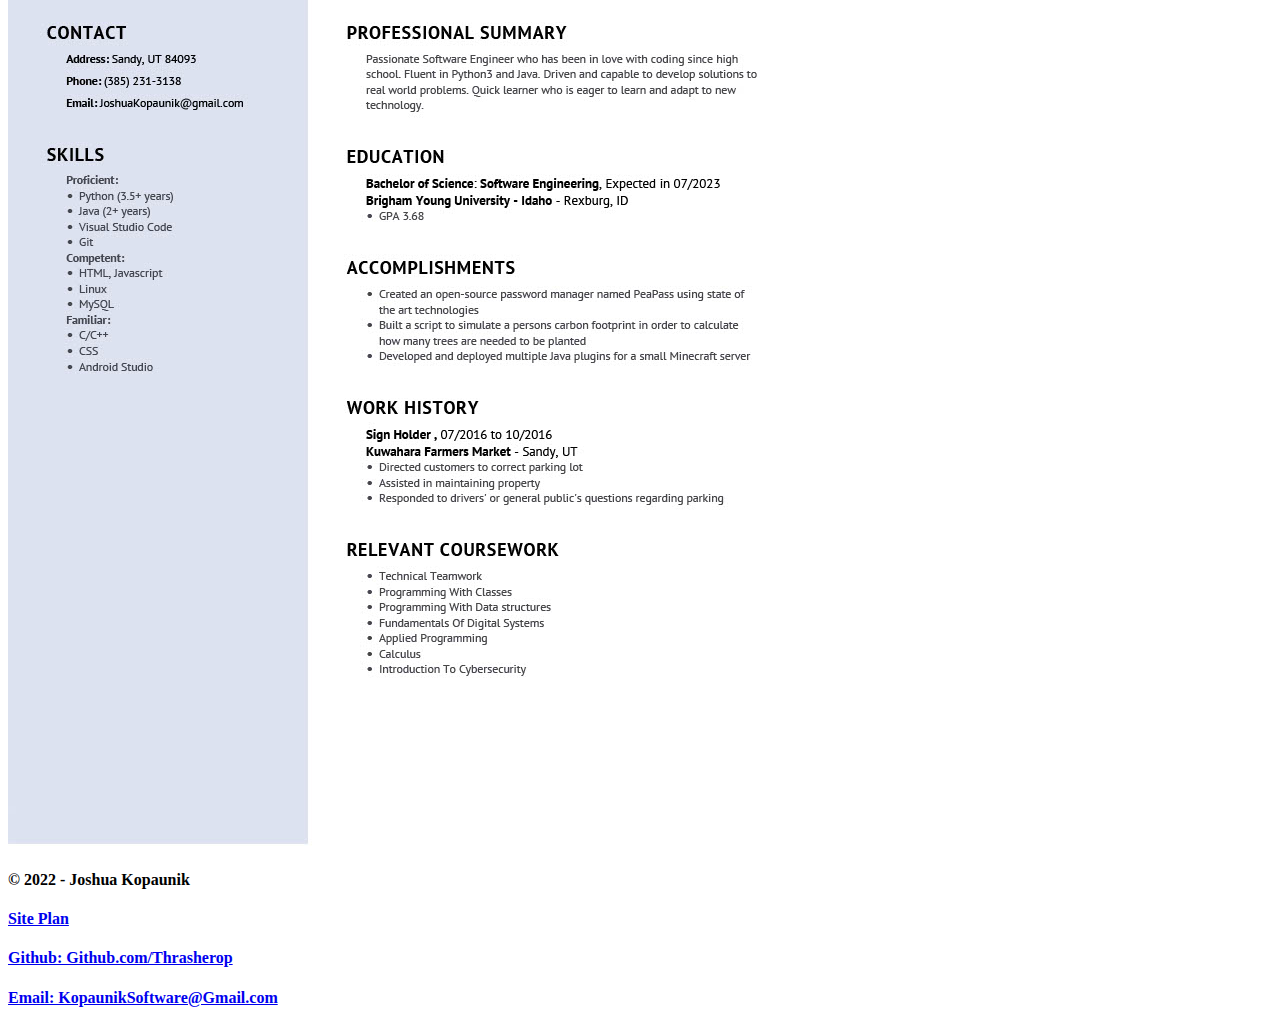
<file: Fantasy_Web/portfolio.html>
<!DOCTYPE html>
<html lang="en">
<head>
    <meta charset="UTF-8">
    <meta http-equiv="X-UA-Compatible" content="IE=edge">
    <meta name="viewport" content="width=device-width, initial-scale=1.0">
    <title>My Portfolio</title>
</head>
<body>

    <header>
        <nav>
            <img src="./assets/server-icon.png" id="nav-logo" alt="Fantasy web logo">

            <a href="index.html"> Home </a>
            <a href="portfolio.html"> Portfolio </a>
            <a href="https://github.com/Thrasherop"> Github </a>
        </nav>
    </header>

    <main>
        <section id="welcome-section">
            <h1 id="portfolio-welcome-title"> Welcome! </h1>
            <p id="portfolio-welcome-text"> 
                Thanks for visiting my portfolio! This is where I have chosen
                to display my proudest projects. These projects vary greatly,
                using various programming languages and even a computer engineering
                project! You can view the source code of these projects by clicking 
                on the thumbnail. Please note that some projects are closed source.
                Additionally, at the bottom of this page you can find my full résumé. 
                I hope you enjoy looking at my work. 
            </p>
        </section>

        <section id="portfolio-section">

            <article class="portfolio-item" id="PeaPass-article">
                <a href="https://github.com/Thrasherop/PeaPass">
                    <img class="portfolio-thumbnail" src="assets/PeaPass Screenshot.png">
                    <p> 
                        This is my fully open source password manager. Although it is far from perfect, 
                        I am still proud of it. I had to do a lot of research on cyber security and best
                        practices. Ultimately I ended up with a Python script that uses Argon2-id as well 
                        as PBKDF2 to keep passwords confidential!
                        <br>
                        Repo: Github.com/Thrasherop/PeaPass <br>
                        Language: Python3<br>
                        Specific skills: Python3, Cybersecurity
                    </p>
                </a>
            </article>

            <article class="portfolio-item" id="GPT3-article">
                <a href="https://github.com/Thrasherop/PeaPass">
                    <img class="portfolio-thumbnail" src="assets/Google-Home.jpg">
                    <p> 
                        This is a passion project of mine. I wanted to integrate OpenAI's GPT-3 with
                        my Google Home. I used ITTT as well as a locally running server in order to do
                        this. When this project is set up, I'm able to ask my Google Home philosophical
                        questions or a DJ recommendation. OpenAI is queried, and a logical and impressive
                        response is played on my Google Home. 
                        <br>
                        Repo: Github.com/Thrasherop/GPT3-Assistant <br>
                        Language: Python3<br>
                        Specific skills: Python3, API usage
                    </p>
                </a>
            </article>

            <article class="portfolio-item" id="cpu-article">
                <a href="https://github.com/Thrasherop/PeaPass">
                    <img class="portfolio-thumbnail" src="assets/Microprocessor_ss.png">
                    <p> 
                        This is a simple 4 bit microprocessor that I designed. It is simulated
                        inside of Logisim, and features a 5 function ALU. Additionally, I built
                        a compiler script in python (available at https://github.com/Thrasherop/ATAKLOA_Compiler).
                        This compiler will take assembly and turn it into the hex that Logisim
                        loads into the ROM.
                        <br>
                        Repo: https://github.com/Thrasherop/MicroProcessor <br>
                        Language: Python3 (for the compiler)<br>
                        Specific skills: Computer Engineering, Python3
                    </p>
                </a>
            </article>

            <article class="portfolio-item" id="powers-article">
                <!-- <a href="https://github.com/Thrasherop/PeaPass"> -->
                    <img class="portfolio-thumbnail" src="assets/Microprocessor_ss.png">
                    <p> 
                        This is a Minecraft plugin I built for some friends. It gives various
                        users custom powers such as teleportation. Due to this being used by
                        tech savy end users, I've elected to keep the source code proprietary
                        to reduce bug abuse. Nonetheless, this is one of my larger projects,
                        and one that required maintaining.

                        <br>
                        Repo: Closed Source <br>
                        Language: Java<br>
                        Specific skills: Java
                    </p>
                <!-- </a> -->
            </article>

            <article class="portfolio-item" id="carbonoffset-article">
                <a href="https://github.com/Thrasherop/PeaPass">
                    <img class="portfolio-thumbnail" src="assets/carbonoffset-calculator.png">
                    <p> 
                        I made this in an attempt to calculate how cheap it is to offset a persons
                        carbon footprint. I posted this online, and open sourced the code so that 
                        other people could calculate their own carbon footprint. I reached out to
                        the Arbor Day foundation and they helped confirm the estimations used in 
                        the simulation.
                        <br>
                        Repo: https://github.com/Thrasherop/Carbon-Offset-Calculator <br>
                        Language: Python3 <br>
                        Specific skills: Python3
                    </p>
                </a>
            </article>

            <article class="portfolio-item" id="FreeTTS-article">
                <a href="https://github.com/Thrasherop/freeTTS">
                    <img class="portfolio-thumbnail" src="assets/freetts-thumbnail.png">
                    <p> 
                        This was one of my first open source projects, and I used it very frequently for over a year.
                        It allowed me to copy and paste text and have it generate speech for me. I 
                        comprehend reading much better when I listen, thus this was very helpful for me.
                        It was quick and simple to use, and that made it convenient for me to use. I open 
                        sourced it to allow other people like me to enjoy its benefits. 
                        <br>
                        Repo: https://github.com/Thrasherop/freeTTS <br>
                        Language: Python3 <br>
                        Specific skills: Python3
                    </p>
                </a>
            </article>

        </section>

        <section>

            <h2>Full Portfolio</h2>
            <img src="assets/resume.jpg" alt="personal resume">

        </section>
    </main>

    <footer>

        <h4> &copy; 2022 - Joshua Kopaunik </h4>
        <h4><a href="site-plan.html">Site Plan</a></h4>
        <h4><a href="https://github.com/Thrasherop">Github: Github.com/Thrasherop</a></h4>
        <h4><a href="mailto: KopaunikSoftware@gmail.com"> Email: KopaunikSoftware@Gmail.com</a></h4>

    </footer>

    
</body>
</html>
</file>
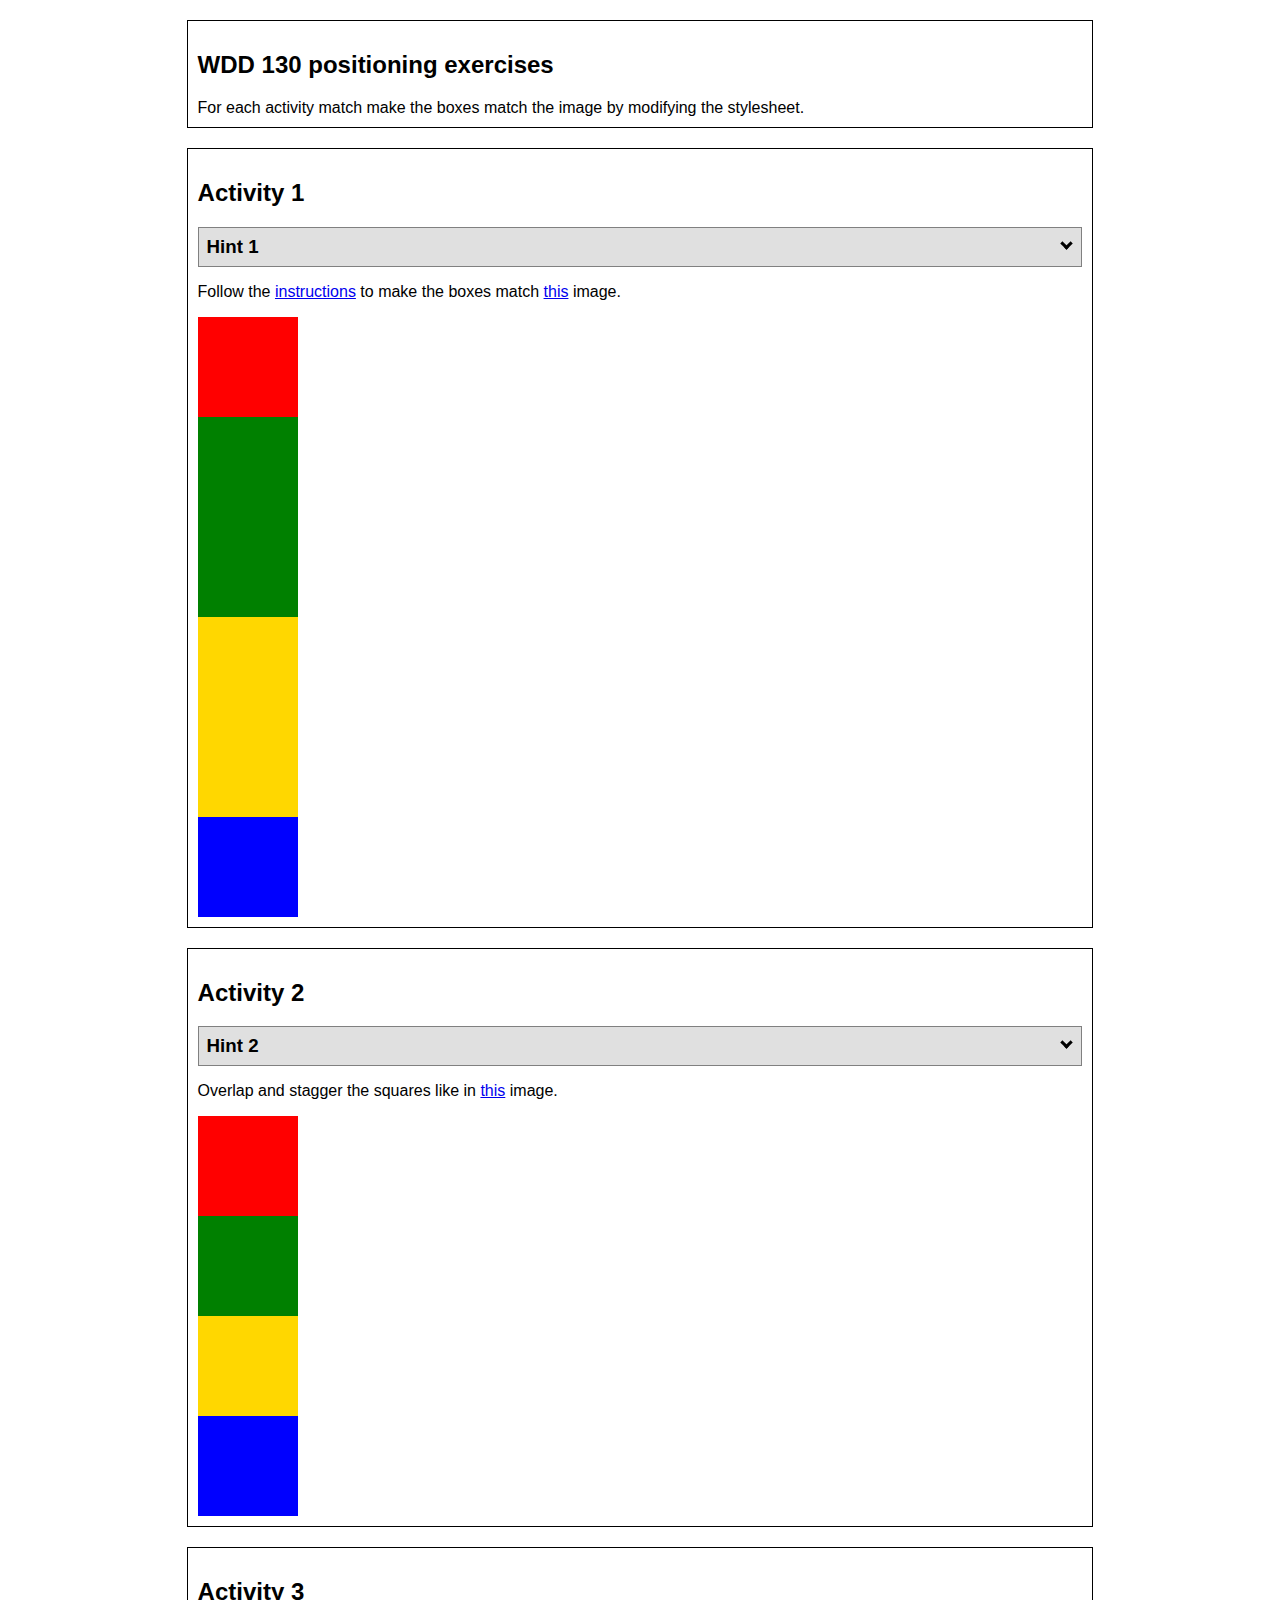
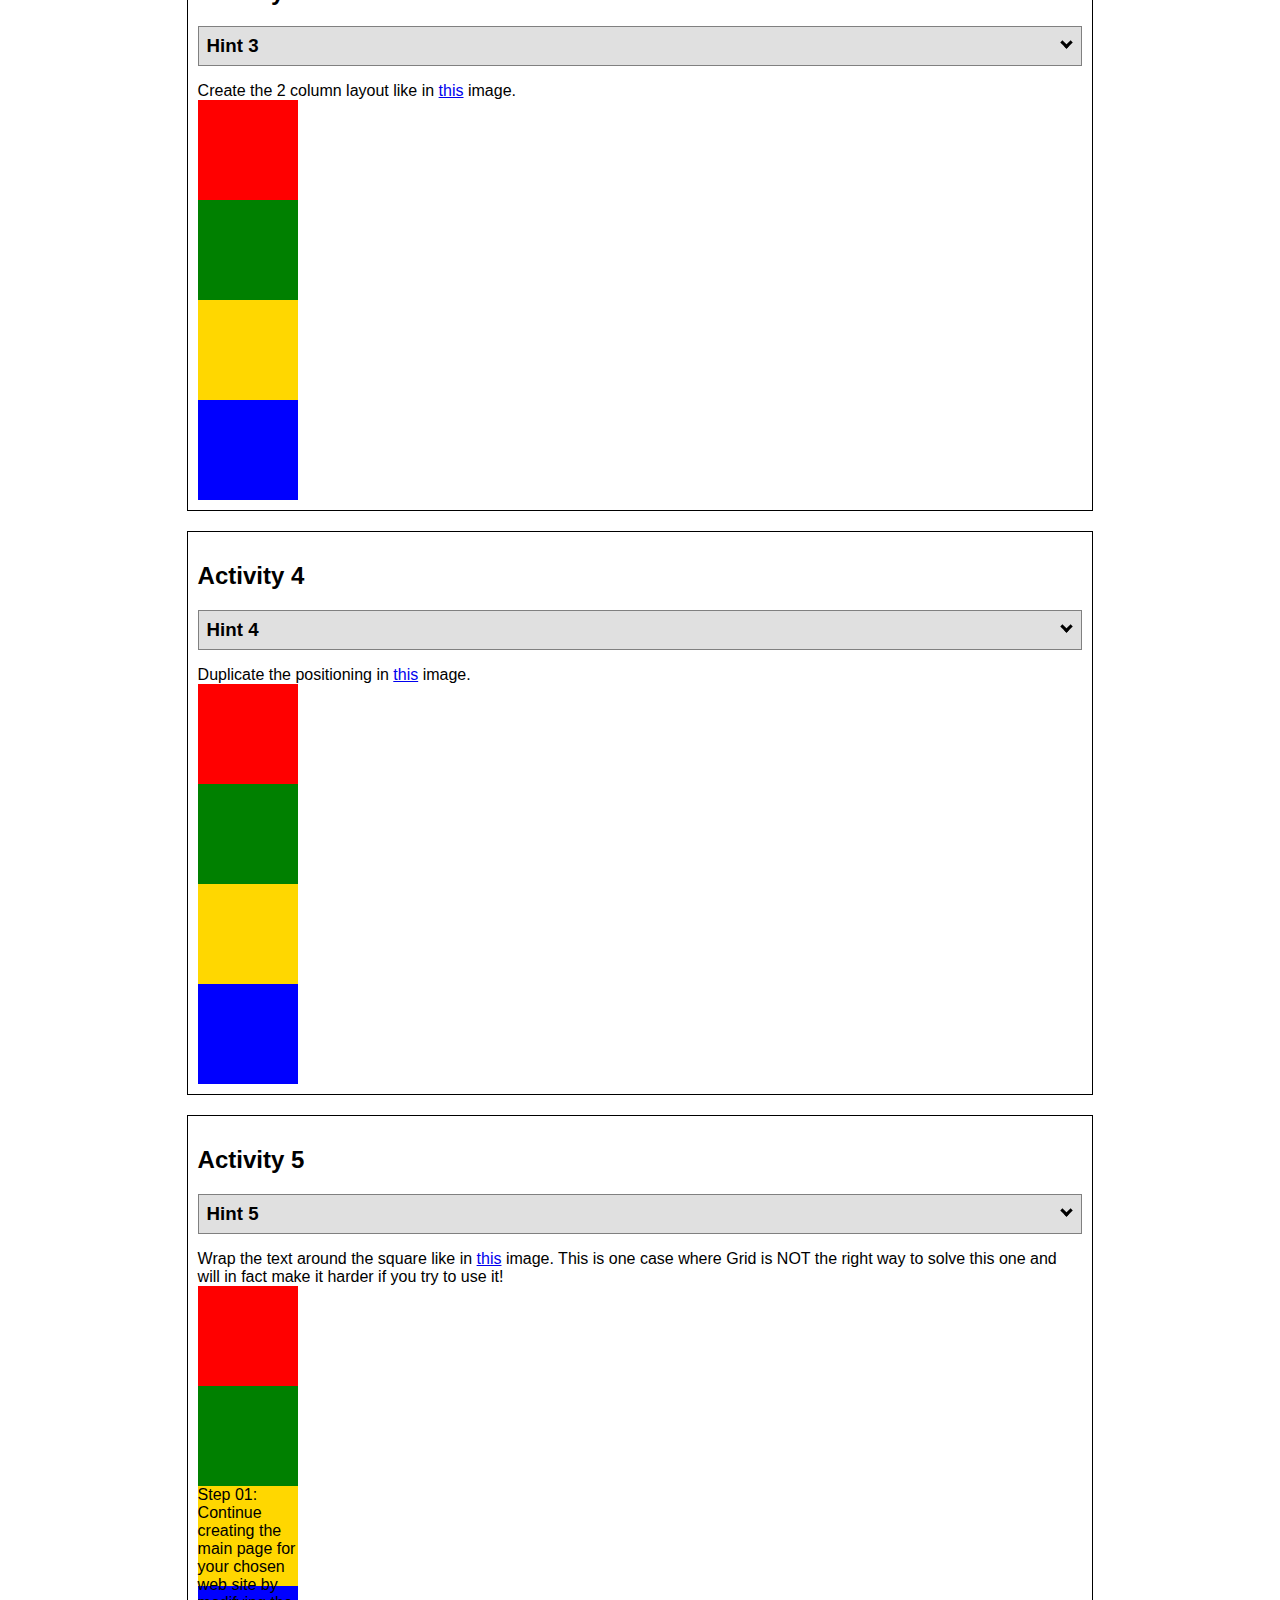
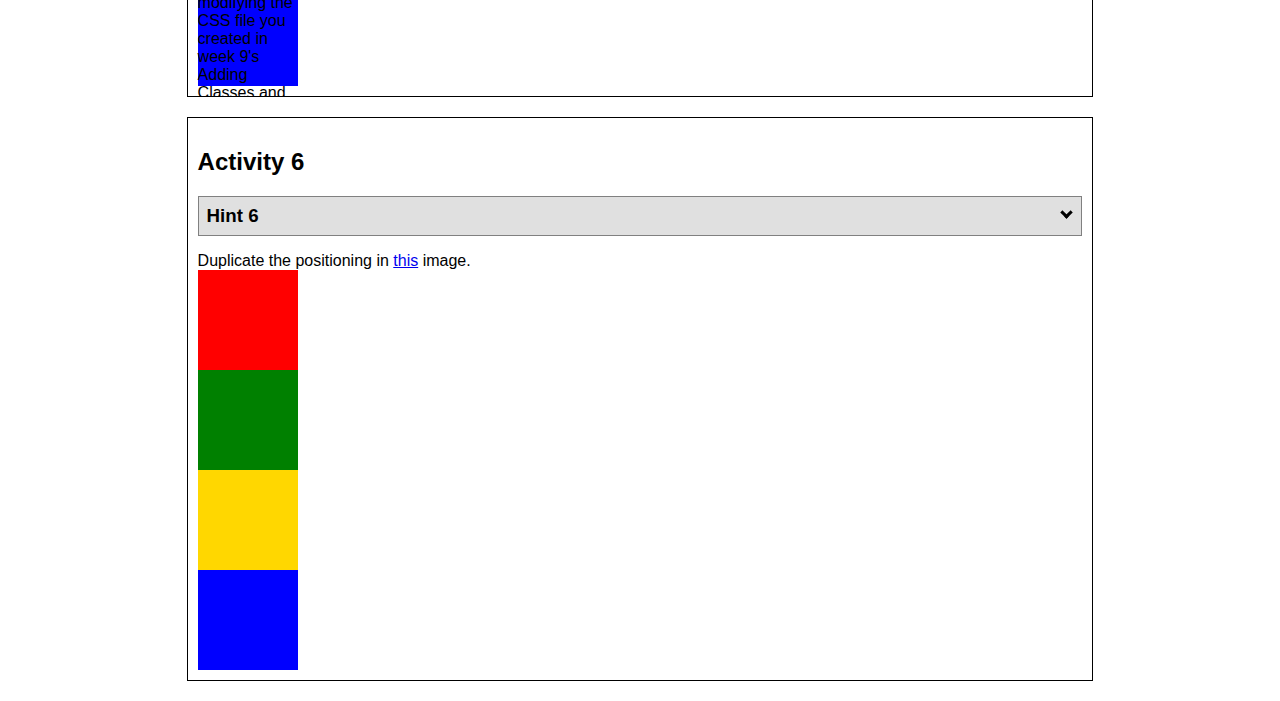
<file: positioning/positioning.html>
<!DOCTYPE html>
<html lang="en">
  <head>
    <!-- HTML - Name: positioning.html -->
    <title>Positioning Activity</title>
    <link rel="stylesheet" type="text/css" href="positionstyles.css" />
  </head>
  <body>
    <div class="activity">
      <h2>WDD 130 positioning exercises</h2>
      For each activity match make the boxes match the image by modifying the stylesheet.</div>
    <div class="activity">
      <h2>Activity 1</h2>
      <section class="hint"><input type="checkbox" ><i></i> <h3>Hint 1</h3><div><p>Check out the <a href="https://byui-wdd.github.io/wdd130/activities/w06-css-positioning.html" target="_blank">activity instructions</a> in Ilearn!</p></div></section>
      <p>Follow the <a href="https://byui-wdd.github.io/wdd130/activities/w06-css-positioning.html" target="_blank">instructions</a> to make the boxes match  <a href="https://byui-wdd.github.io/wdd130/images/example1.png" target="_blank">this</a> image.</p>
      <div class="content1" >
        <div class="red1" ></div>
        <div class="green1" ></div>
        <div class="green1" ></div>
        <div class="yellow1"></div>
        <div class="yellow1"></div>
        <div class="blue1"></div>
      </div>
    </div>
    <div class="activity">
      <h2>Activity 2</h2>
      <section class="hint"><input type="checkbox" > <h3>Hint 2</h3><i></i><div><p>Remember that the best way to shift elements around slightly on the page is with Margins.  You could also use Grid.  Either would work for this. If you choose margin, you can use a <em>negative</em> margin. (ie margin-top: -20px;)</p><h4>Properties used:</h4><ul><li>margin-top, margin-left</li><li>...or...</li><li>grid-template-columns: 50px 50px 50px 50px 50px </li></ul></div></section>
      <p>Overlap and stagger the squares like in <a href="https://byui-wdd.github.io/wdd130/images/example2.png" target="_blank">this</a> image.</p>
      <div class="content2" >
        <div class="red2" ></div>
        <div class="green2" ></div>
        <div class="yellow2"></div>
        <div class="blue2"></div>
      </div>
    </div>
    <div class="activity">
      <h2>Activity 3</h2>
      <section class="hint"><input type="checkbox" > <h3>Hint 3</h3><i></i><div><p>This one is going to be best solved with CSS Grid. Remember to make the boxes the right width first...then start moving them around. </p><h4>Properties used:</h4><ul><li>display:grid;</li><li>grid-template-columns:</li><li>grid-column-gap:</li>
        <li>grid-column:</li>  </ul></div></section>
      Create the 2 column layout like in <a href="https://byui-wdd.github.io/wdd130/images/example3.png" target="_blank">this</a>  image.
      <div class="content3" >
        <div class="red3" ></div>
        <div class="green3" ></div>
        <div class="yellow3"></div>
        <div class="blue3"></div>
      </div>
    </div>
    <div class="activity">
      <h2>Activity 4</h2>
      <section class="hint"><input type="checkbox" > <h3>Hint 4</h3><i></i><div><p>For the others we have been primarily concerned with width. For this one you will need to adjust height as well. </p><h4>Properties used:</h4><ul><li>display:grid;</li><li>grid-template-columns:</li><li>grid-row:</li></ul></div></section>
      Duplicate the positioning in <a href="https://byui-wdd.github.io/wdd130/images/example4.png" target="_blank">this</a> image. 
      <div class="content4" >
        <div class="red4" ></div>
        <div class="green4" ></div>
        <div class="yellow4"></div>
        <div class="blue4"></div>
      </div>
    </div>

    <div class="activity">
      <h2>Activity 5</h2>
      <section class="hint"><input type="checkbox" > <h3>Hint 5</h3><i></i><div><p>Grid is <strong>not</strong> the right way to do this.  In fact there is only one way to really do that...and that is with float. Remember that we float the thing we want the text to wrap around.  Also remember to start by making all the shapes the right size and shape.</p><h4>Properties used:</h4><ul><li>float: left;</li></ul></div></section>
      Wrap the text around the square like in <a href="https://byui-wdd.github.io/wdd130/images/example5.png" target="_blank">this</a> image. This is one case where Grid is NOT the right way to solve this one and will in fact make it harder if you try to use it!
      <div class="content5" >
        <div class="red5" ></div>
        <div class="green5" ></div>
        <div class="yellow5">Step 01: Continue creating the main page for your chosen web site by modifying the CSS file you created in week 9's Adding Classes and IDs to Your Website assignment. This week, you will position all of the content on your main page using the CSS positioning techniques taught in KhanAcademy. When you are done, your webpage layout should reflect what you outlined in the wireframe you designed in the assignment Your Own Site Diagram and Wireframe in week 3. <br />
          If you have changed your mind on how you want the content of your main page laid out, take an opportunity to update your wireframe before completing this assignment (it is much easier to experiment with different layouts in a wireframe than it is to do so by modifying the CSS). Also, if you find that you are having trouble with using CSS positioning, feel free to review the concepts at the learn layout site: http://learnlayout.com/. You should be able to apply these principles to your site. For futher help, refer back to the Max Design site used in the beginning of the course for an example of how to implement your site design.</div>
        <div class="blue5"></div>
      </div>
    </div>
    <div class="activity">
      <h2>Activity 6</h2>
      <section class="hint"><input type="checkbox" > <h3>Hint 6</h3><i></i><div><p>This one is all about visualizing the grid behind the layout. If you are having a hard time doing that first: all the sizes are even multiples of 100, and second here is another example with the lines drawn: <a href="https://byui-wdd.github.io/wdd130/images/example6-hint.png" target="_blank">example 6 with lines</a>. For this one you will find it easiest if you use px for the column width. You can also use <kbd>z-index</kbd> to control the element layering.    </p><h4>Properties used:</h4><ul><li>display:grid;</li><li>grid-template-columns:</li><li>grid-column:</li><li>grid-row:</li><li><a href="https://www.w3schools.com/cssref/pr_pos_z-index.asp" target="_blank">z-index:</a></li></ul></div></section>
      Duplicate the positioning in <a href="https://byui-wdd.github.io/wdd130/images/example6.png" target="_blank">this</a> image.
      <div class="content6" >
        <div class="red6" ></div>
        <div class="green6" ></div>
        <div class="yellow6"></div>
        <div class="blue6"></div>
      </div>
    </div>
  </body>
</html>
</file>
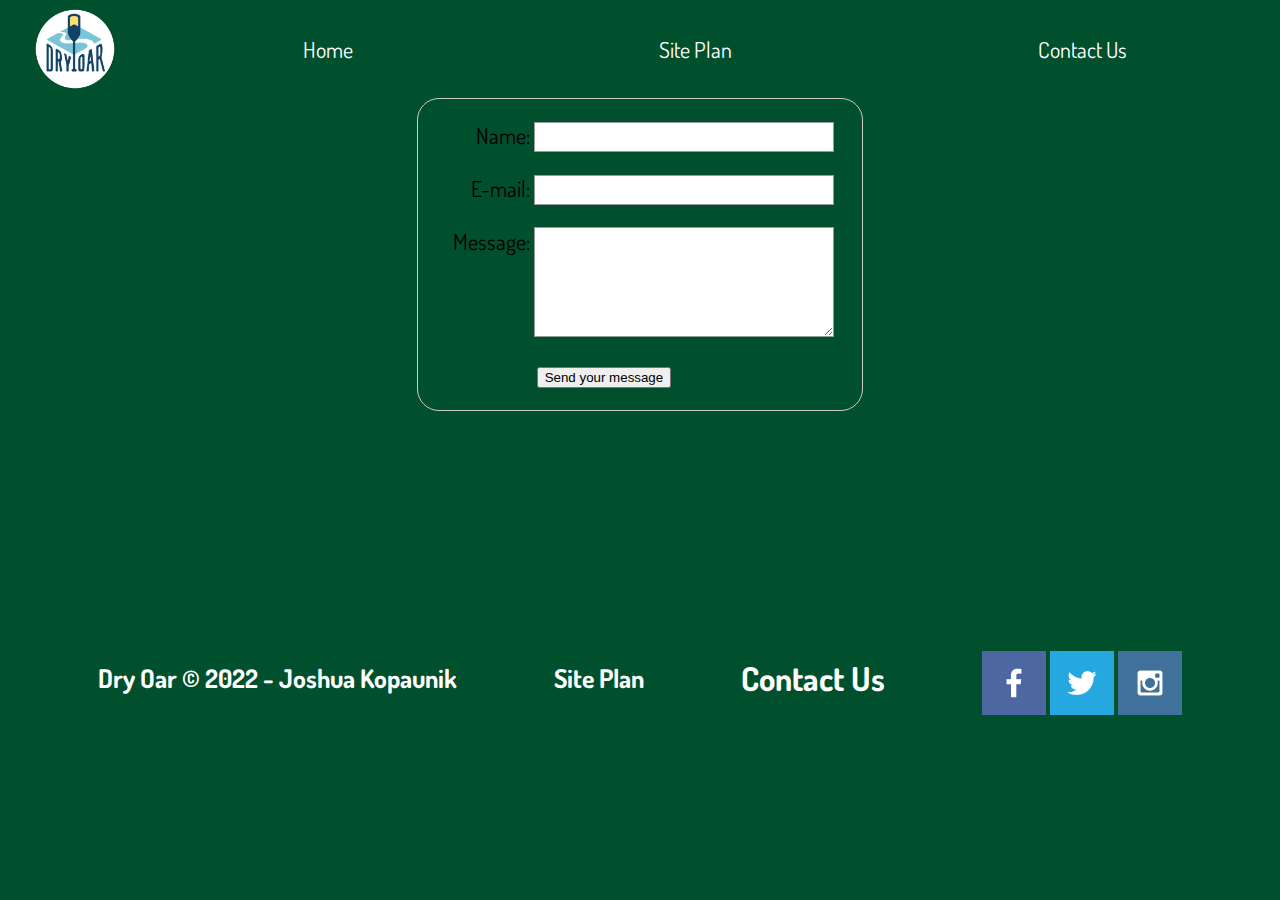
<file: wwr/contactus.html>
<!DOCTYPE html>
<html lang="en">
<head>
    <meta charset="UTF-8">
    <meta http-equiv="X-UA-Compatible" content="IE=edge">
    <meta name="viewport" content="width=device-width, initial-scale=1.0">
    <link rel="stylesheet" href="styles/style.css">
    <title>Dry Oar Rafting | Contact Us</title>

    <style>
        form {
        /* Center the form on the page */
        margin: 0 auto;
        width: 400px;
        /* Form outline */
        padding: 1em;
        border: 1px solid #CCC;
        border-radius: 1em;
        }

        ul {
        list-style: none;
        padding: 0;
        margin: 0;
        }

        form li + li {
        margin-top: 1em;
        }

        label {
        /* Uniform size & alignment */
        display: inline-block;
        width: 90px;
        text-align: right;
        }

        input,
        textarea {
        /* To make sure that all text fields have the same font settings
            By default, textareas have a monospace font */
        font: 1em sans-serif;

        /* Uniform text field size */
        width: 300px;
        box-sizing: border-box;

        /* Match form field borders */
        border: 1px solid #999;
        }

        input:focus,
        textarea:focus {
        /* Additional highlight for focused elements */
        border-color: #000;
        }

        textarea {
        /* Align multiline text fields with their labels */
        vertical-align: top;

        /* Provide space to type some text */
        height: 5em;
        }

        .button {
        /* Align buttons with the text fields */
        padding-left: 90px; /* same size as the label elements */
        }

        button {
        /* This extra margin represent roughly the same space as the space
            between the labels and their text fields */
        margin-left: .5em;
        }

        #feedback {
            background-color: antiquewhite;
            position: absolute;
            top: 0;
            left: 0;
            right: 0;
            padding: .5em;
            /* make this element invisible until we are ready for it */
            display: none;       
        }
        .moveDown {
            margin-top: 3em;
        }
    </style>

</head>
<body>
    <div id="rivers_content">

        <header>
            <a href="index.html" id="logo_link">
                <img src="images/logo.png" alt="Dry Oar Logo" id="rivers-nav-logo" width="80px" height="80px">
            </a>

            <nav>
                <a href="index.html"> Home </a>
                <a href="site-plan-rafting.html"> Site Plan </a>
                <a href="contactus.html"> Contact Us </a>
            </nav>

        </header>


        <main id="rivers-main">

            <div id="feedback">

            </div>

            <form  method="post">
                <ul>
                    <li>
                      <label for="name">Name:</label>
                      <input type="text" id="name" name="user_name">
                    </li>
                    <li>
                      <label for="mail">E-mail:</label>
                      <input type="email" id="mail" name="user_email">
                    </li>
                    <li>
                      <label for="msg">Message:</label>
                      <textarea id="msg" name="user_message"></textarea>
                    </li>
                    <li class="button">
                      <button type="submit">Send your message</button>
                    </li>
                   </ul>
            </form>

        </main>

        <footer>
            <h3>Dry Oar &copy; 2022 - Joshua Kopaunik</h3>
            <h3><a href="site-plan-rafting.html">Site Plan</a> </h3>
            <h2><a href="contactus.html">Contact Us</a> </h2>
            <div class="social">
                <a href="https://facebook.com" target="_blank">
                    <img src="images/facebook.png" alt="facebook icon">
                </a>
                <a href="https://twitter.com" target="_blank">
                    <img src="images/twitter.png" alt="twitter icon">
                </a>
                <a href="https://instagram.com" target="_blank">
                    <img src="images/instagram.png" alt="instagram icon">
                </a>
            </div>
        </footer>

    </div>

    <script>
        // get the feedback div element so we can do something with it.
        const feedbackElement = document.getElementById('feedback');
        // get the form so we can read what was entered in it.
        const formElement = document.forms[0];
        // add a 'listener' to wait for a submission of our form. When that happens run the code below.
        formElement.addEventListener('submit', function(e) {
            // stop the form from doing the default action.
            e.preventDefault();
            // set the contents of our feedback element to a message letting the user know the form was submitted successfully. Notice that we pull the name that was entered in the form to personalize the message!
            feedbackElement.innerHTML = 'Hello '+ formElement.user_name.value +'! Thank you for your message. We will get back with you as soon as possible!';
            // make the feedback element visible.
            feedbackElement.style.display = "block";
            // add a class to move everything down so our message doesn't cover it.
            document.body.classList.toggle('moveDown');
        });
    </script>
</body>
</html>
</file>
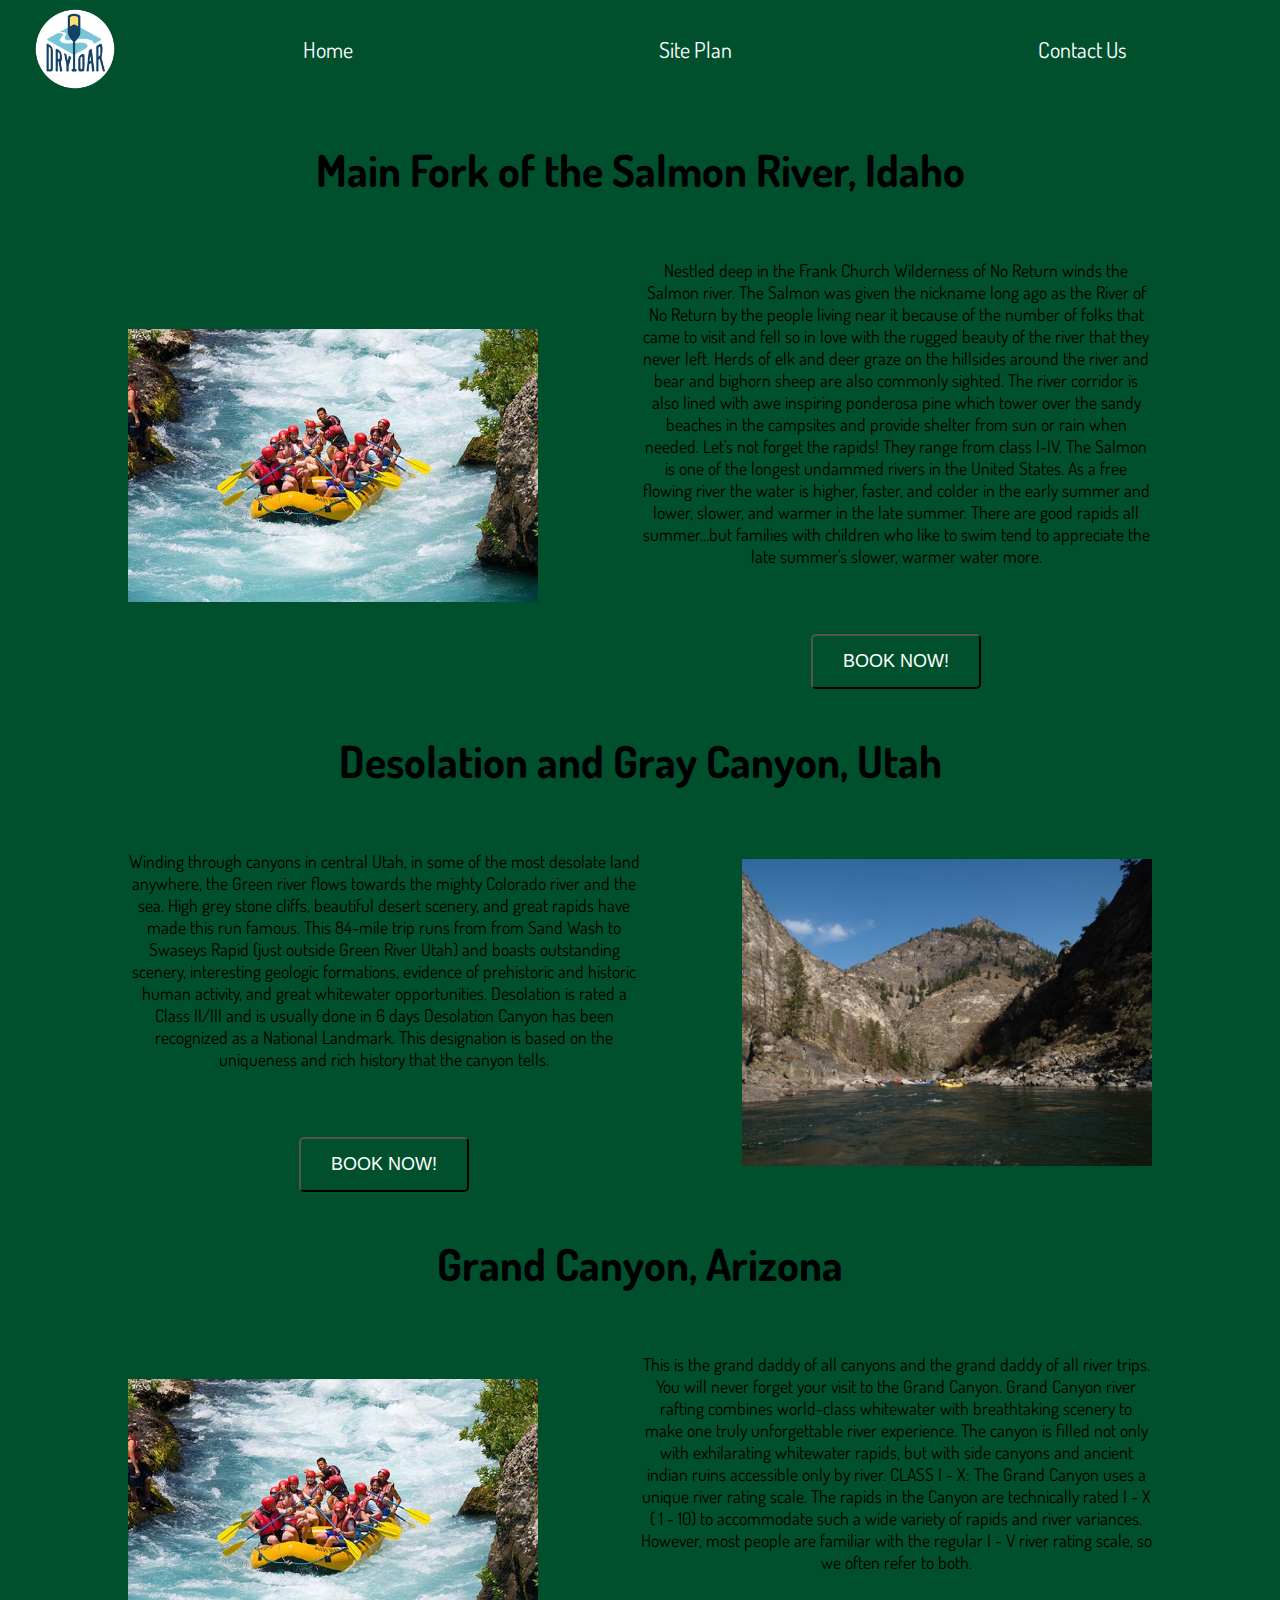
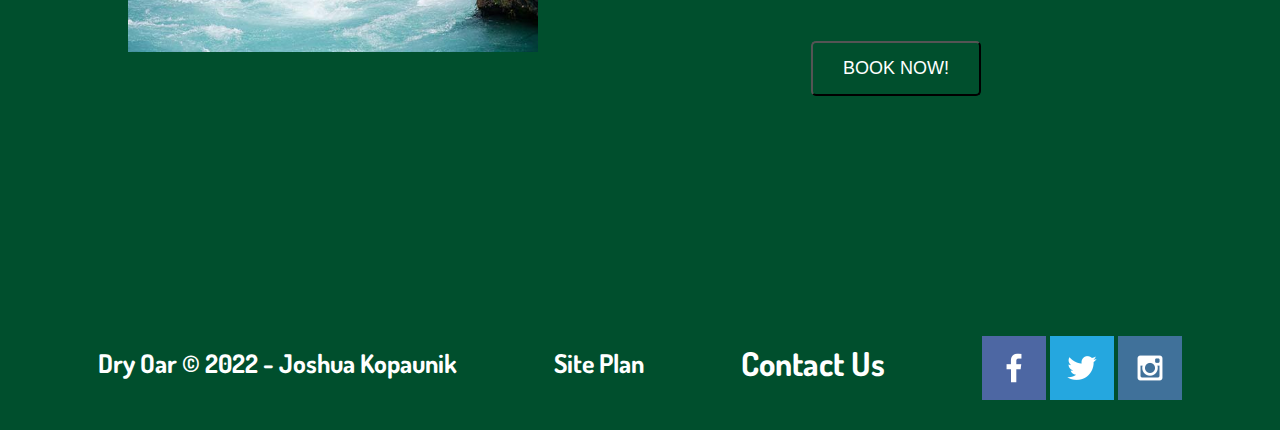
<file: wwr/rivers.html>
<!DOCTYPE html>
<html lang="en">
<head>
    <meta charset="UTF-8">
    <meta http-equiv="X-UA-Compatible" content="IE=edge">
    <meta name="viewport" content="width=device-width, initial-scale=1.0">
    <link rel="stylesheet" href="styles/style.css">
    <title>Dry Oar Rafting | Rivers</title>
</head>
<body>
    <div id="rivers_content">

        <header>
            <a href="index.html" id="logo_link">
                <img src="images/logo.png" alt="Dry Oar Logo" id="rivers-nav-logo" width="80px" height="80px">
            </a>

            <nav>
                <a href="index.html"> Home </a>
                <a href="site-plan-rafting.html"> Site Plan </a>
                <a href="contactus.html"> Contact Us </a>
            </nav>

        </header>


        <main id="rivers-main">

            <div>
                <h3 class="river-title" align="center">Main Fork of the Salmon River, Idaho</h3>

                <div class="river-section">
                    <img src="./images/salmon-river.jpg" class="river-image">

                    <div class="river-section-subsection" align="center">
                        <p class="river-p">Nestled deep in the Frank Church Wilderness of No Return winds the Salmon river. The Salmon was given the nickname long ago as the River of No Return by the people living near it because of the number of folks that came to visit and fell so in love with the rugged beauty of the river that they never left.

                            Herds of elk and deer graze on the hillsides around the river and bear and bighorn sheep are also commonly sighted. The river corridor is also lined with awe inspiring ponderosa pine which tower over the sandy beaches in the campsites and provide shelter from sun or rain when needed.
                            
                            Let's not forget the rapids! They range from class I-IV. The Salmon is one of the longest undammed rivers in the United States. As a free flowing river the water is higher, faster, and colder in the early summer and lower, slower, and warmer in the late summer. There are good rapids all summer...but families with children who like to swim tend to appreciate the late summer's slower, warmer water more.</p>
            
                        <button class="book-btn">BOOK NOW!</button>
                    </div>
                </div>
            </div>

            <div>
                <h3 class="river-title" align="center">Desolation and Gray Canyon, Utah</h3>

                <div class="river-section">
                    <div class="river-section-subsection" align="center">
                        <p class="river-p">
                            
                            Winding through canyons in central Utah, in some of the most desolate land anywhere, the Green river flows towards the mighty Colorado river and the sea. High grey stone cliffs, beautiful desert scenery, and great rapids have made this run famous. This 84-mile trip runs from from Sand Wash to Swaseys Rapid (just outside Green River Utah) and boasts outstanding scenery, interesting geologic formations, evidence of prehistoric and historic human activity, and great whitewater opportunities.

                            Desolation is rated a Class II/III and is usually done in 6 days
                            
                            Desolation Canyon has been recognized as a National Landmark.  This designation is based on the uniqueness and rich history that the canyon tells.
                        
                        </p>
            
                        <button class="book-btn">BOOK NOW!</button>
                    </div>
                    <div>
                        <img src="./images/grey-canyon.jpg" id="desolation-river-img" class="river-image" align="right">
                    </div>
                </div>
            </div>

            <div>
                <h3 class="river-title" align="center">Grand Canyon, Arizona</h3>

                <div class="river-section">
                    <img src="./images/salmon-river.jpg" class="river-image">

                    <div class="river-section-subsection" align="center">
                        <p class="river-p">
                            This is the grand daddy of all canyons and the grand daddy of all river trips. You will never forget your visit to the Grand Canyon.

                            Grand Canyon river rafting combines world-class whitewater with breathtaking scenery to make one truly unforgettable river experience. The canyon is filled not only with exhilarating whitewater rapids, but with side canyons and ancient indian ruins accessible only by river.

                            CLASS I - X: The Grand Canyon uses a unique river rating scale. The rapids in the Canyon are technically rated I - X ( 1 - 10) to accommodate such a wide variety of rapids and river variances. However, most people are familiar with the regular I - V river rating scale, so we often refer to both.
                        </p>
            
                        <button class="book-btn">BOOK NOW!</button>
                    </div>
                </div>
            </div>

        </main>

        <footer>
            <h3>Dry Oar &copy; 2022 - Joshua Kopaunik</h3>
            <h3><a href="site-plan-rafting.html">Site Plan</a> </h3>
            <h2><a href="contactus.html">Contact Us</a> </h2>
            <div class="social">
                <a href="https://facebook.com" target="_blank">
                    <img src="images/facebook.png" alt="facebook icon">
                </a>
                <a href="https://twitter.com" target="_blank">
                    <img src="images/twitter.png" alt="twitter icon">
                </a>
                <a href="https://instagram.com" target="_blank">
                    <img src="images/instagram.png" alt="instagram icon">
                </a>
            </div>
        </footer>

    </div>
</body>
</html>
</file>
<file: component/styles/style.css>
/* Style the tab */
.tab {
  overflow: hidden;
  border: 1px solid #ccc;
  background-color: #f1f1f1;
}

/* Style the buttons that are used to open the tab content */
.tab button {
  background-color: inherit;
  float: left;
  border: none;
  outline: none;
  cursor: pointer;
  padding: 14px 16px;
  transition: 0.3s;
}

/* Change background color of buttons on hover */
.tab button:hover {
  background-color: #ddd;
}

/* Create an active/current tablink class */
.tab button.active {
  background-color: #ccc;
}

/* Style the tab content */
.tabcontent {
  display: none;
  padding: 6px 12px;
  border: 1px solid #ccc;
  border-top: none;
}

.tabcontent {
  animation: fadeEffect 1s; /* Fading effect takes 1 second */
}

/* Go from zero to full opacity */
@keyframes fadeEffect {
  from {opacity: 0;}
  to {opacity: 1;}
}
</file>
<file: Fantasy_Web/styles/style.css>
@import url('https://fonts.googleapis.com/css2?family=Mansalva&family=Playfair+Display:ital@1&display=swap');
@import url('https://fonts.googleapis.com/css2?family=Finlandica:ital,wght@1,500&display=swap');
@import url('https://fonts.googleapis.com/css2?family=Roboto+Mono:wght@100&display=swap');

:root {
  /* change the values below to your colors from your palette */
  --primary-color: #04B5D0;
  --secondary-color: #f2f6d0; 
  --accent1-color: #F2F4FF;
  --accent2-color:#E7C24F;

  /* change the values below to your chosen font(s) */
  --heading-font: Mansalva;
  --paragraph-font: Finlandica, Lato, sans-serif;

  /* these colors below should be chosen from among your palette colors above */
  --headline-color-on-white: var(--primary-color);  /* headlines on a white background */ 
  --headline-color-on-color: var(--accent1-color); /* headlines on a colored background */ 
  --paragraph-color-on-white: var(--secondary-color); /* paragraph text on a white background */ 
  --paragraph-color-on-color: var(--accent1-color); /* paragraph text on a colored background */ 
  --paragraph-background-color: var(--primary-color)  ;
  --nav-link-color: var(--accent1-color);
  --nav-background-color: var(--primary-color);
  --nav-hover-link-color: var(--primary-color);
  --nav-hover-background-color: var(--accent1-color);
}

/* ("C:\\Users\\ultra\\Desktop\\Nerd Thingz\\VSCode\\WebDev (js, html,CSS)\\WDD 130 (all projects)\\WDD 130\\Fantasy_Web\\assets\\cloudy-backgroundv6.png") */

body {
    /* background-color: var(--primary-color); */
    background-image: url("https://raw.githubusercontent.com/Thrasherop/WDD130-Folder/master/Fantasy_Web/assets/cloudy-backgroundv6.png");
    background-size: cover;
    margin: 0px;
    background-repeat: no-repeat;
    background-attachment: fixed;
    
}


/*

 SITE WIDE CLASSES

*/

.text-bubble{
    background-color: var(--secondary-color);
    padding: 1% 2% 1% 2%;
    margin: 3% 2% 2% 3%;
    border-radius: 40px;
    font-size: 1.2em;
    text-align: center;
    font-family: var(--paragraph-font);
}

.text-bubble-highlight{
    background-color: #dcdfc3; /* #d7dbac; /*var(--accent1-color);*/
    max-width: fit-content;
    font-style: normal;
    font-family: sans-serif;
    /* color: var(--primary-color); */
    /* border: 1px solid var(--accent2-color); */
    border-radius: 3px;
}

.nav-btn:hover {
    cursor: pointer;
    transform: scale(1.1);
    border-radius: 30px;
}
.header {
    display: grid;
    grid-template-columns: 1fr 2.9fr repeat(3, 1fr);
    justify-content: space-around;
    background-color: var(--secondary-color);
    
}

.nav-link{
    color: var(--primary-color);
    text-decoration: none;
    text-align: center;
    width: 55%;
    font-size: 2em;
    font-family: Mansalva;
    border-radius: 15px;
    padding-top: 5px;
}

.nav-link:hover{
    color: var(--primary-color);
    /* background-color: var(--accent1-color); */
    transform: scale(1.1);
}

.footer {
    margin: 20px 0px 0px 0px;
    border: 0px;
    padding: 0px;
    background-color: #f2f6d0;
    display: grid;
    grid-template-columns: 1.9fr .5fr 1fr .85fr 1fr;
    width: 100%;
    justify-content: space-around;
}
    
.footer-link {
    text-decoration: none;
    color: var(--primary-color);
    font-family: var(--heading-font);
}

/* .footer-link:hover {
    transform: scale(1.1);
    background-color: var(--primary-color);
    color: var(--secondary-color);
    height: 200%;
} */


/*

    HOME PAGE THINGS

*/

.link-formatter {
    text-decoration: none;
    color: var(--primary-color);
}

.link-formatter:hover {
    color: var(--primary-color);
    text-decoration: underline;
}

.home-nav {
    text-align: center;
}

.home-btn {

    /* Location on screen */
    text-align: center;
    margin: 0 auto;
    display: block;
    margin-top: 10px;

    /* Sizing */
    width: 50%;
    height: 6%;

    /* Styling */
    font-size: 2em;
    font-family: Mansalva;
    background-color: var(--accent1-color);
    color: var(--primary-color);

    border-radius: 15px;

    
}

.home-btn:hover {
    cursor: pointer;
    transform: scale(1.1);
}

#home-welcome {
    margin-top: 9%;
    margin-bottom: 3%;
    font-size: 3.8em;
    text-align: center;
    font-family: Mansalva;
    color: var(--accent1-color);
    /* background-color: var(--secondary-color); */
    animation: my-bounce-anim 1.9s linear infinite;
}

#home-body{
    animation: fadeEffect 4s; /* Fading effect takes 1 second */
    /* animation: floatUp 5s; */
}


/*

    DOWNLOAD PAGE THINGS

*/



.world-title{
    font-size: 4em;
    font-family: Mansalva;
    padding-top: 2%;
    padding-bottom: 0%;
    color: var(--primary-color);
    text-align: center;
}

.world-section {
    align-items: center;
    margin: auto;
    width: 80%;
    background-color: #f2f6d0;
    border-radius: 15px;
}

.world-content {
    display: grid;
    grid-template-columns: 1fr 1fr;
    padding: 0% 2% 2.5% 2%;
    grid-gap: 2%;
}

.world-thumbnail{
    width: 100%;
    height: auto;
    border-radius: 15px;
    margin: auto;
}

.world-subbest {
    display: grid;
    grid-template-rows: 2fr 1fr;
}

.download-btn {

    /* Location on screen */
    text-align: center;
    margin: 0 auto;
    display: block;
    margin-top: 8%;

    /* Sizing */
    width: 50%;
    height: 80px;

    /* Styling */
    font-size: 2em;
    font-family: Mansalva;
    background-color: var(--accent1-color);
    color: var(--primary-color);

    border-radius: 15px;

}

.download-btn:hover {

    cursor: pointer;
    transform: scale(1.1);

}

.world-description {
    font-family: var(--paragraph-font);
    text-align: center;
}


/*

    PORTFOLIO PAGE THINGS

*/

.portfolio-section {
    display: flex;
    flex-wrap: wrap;
    flex-direction: row;
    align-items: center;
    justify-content: center;
    margin: 0 auto;
    width: 80%;
}

 .portfolio-item {
    width: 50%;
    
   
}

.portfolio-link {
    text-decoration: none;
    margin: 0 auto;
    display: inline;
    color: inherit;
}

.portfolio-thumbnail {
    width: 25%;
    height: 50%;
    margin: 0 auto;
    display: block;
    border: 5px solid var(--secondary-color);
    border-radius: 15px;
}

.portfolio-description{
    font-family: var(--paragraph-font);
    text-align: left;
    text-decoration: none;
    background-color: var(--secondary-color);
    border-radius: 10px;
    width: 75%;
    padding: 10px;
    margin: 0 auto;
    margin-top: 10px;
    margin-bottom: 10px;
    display: block;
}


.resume-section {
    align-items: center;
    justify-content: center;
    margin: 0 auto;
    width: 80%;
}

.resume-header {
    font-size: 3em;
    font-family: var(--paragraph-font);
    color: var(--accent1-color);
    text-align: center;
    margin-top: 10px;
}

.resume-img {
    display: block;
    margin: 0 auto;
}


/* 

Keyframes

*/

/* Go from zero to full opacity */
@keyframes fadeEffect {
    from {
        opacity: 0;
        background-color: var(--accent1-color);
    }

    to {
        opacity: 1;
    }
  }

@keyframes floatUp {
    from {
        margin-top: 100%;
    }

    to {
        margin-top: 0%;
    }
}

@keyframes bounce-anim{
    0%,40%,60%,80%,to{
        transform:translateY(0)
    }
    50%{
        transform:translateY(-4px)
    }
    70%{
        transform:translateY(-2px)
    }
    90%{
        transform:translateY(-1px)
    }
}

@keyframes my-bounce-anim{

    0% {
        transform: translateY(2px);
    }

    50% {
        transform: translateY(-2px);
    }

    100% {
        transform: translateY(2px);
    }

}
</file>
<file: wwr/styles/style.css>
@import url('https://fonts.googleapis.com/css2?family=Dosis:wght@300&family=Rock+Salt&display=swap');

:root {
    --primary1: #004f2d;
    --primary2: white;
    --accent1: #023e8a;
    --accent2: #0096c7;
}

body {  
    background-color: var(--primary1);
    font-family: Dosis, Helvetica, sans-serif;
    font-size: 22px;
    margin: 0;
    padding: 0;
}

main section img {
    box-sizing: border-box;
}

header {
    
    background-color: var(--primary1);
    display: grid;
    grid-template-columns: 150px auto;
}

nav {
    display: flex;
    justify-content: space-around;
}

nav a {
    text-align: center;
    color: var(--primary2);
    text-decoration: none;
    padding: 35px;
}

nav a:hover {
    background-color: var(--primary1);
    color: var(--accent2);
}

footer h3 {
    color: var(--primary2);
    text-decoration: none;
}

footer a {
    color: var(--primary2);
    text-decoration: none;
}

footer a:hover {
    color: var(--accent2);
    text-decoration: none;
}

footer .social img {
    padding-top: 15px;
}

h4 {
    color: var(--primary2);
}

h2 {
    margin: 0;
}

main section {
    text-align: center;
}



footer {
    background-color: var(--primary1);
    padding: 25px 50px;
    margin-top: 200px;
    display: flex;
    justify-content: space-around;
    align-items: center;
}






.button-box {
    text-align: center;
}

.icon {
    width: 80px;
    padding-top: 10px;
}

.home-title {
    color: var(--primary2);
    font-family: "Rock salt", Helvetica, sans-serif;
    font-size: 2em;
    margin-top: 10px;
}

.home-grid {
    display: grid;
    grid-template-columns: repeat(10, 1fr);
}

.book, .join {
    background-color: var(--primary1);
    color: var(--primary2);
    text-decoration: none;
    font-size: 18px;
    padding: 15px 30px;
    margin-top: 50px;
    border-radius: 5px;
}

.book:hover, .join:hover {
    background-color: var(--accent2);
    color: var(--primary2);
}

.msg h2 {
    color: var(--primary2);
    font-family: "Rock salt", Helvetica, sans-serif;
    padding: 35px;
}

.msg p {
    color: var(--primary2);
    font-size: .8em;
    padding-bottom: 15px;
}

.msg {
    background-color: var(--primary1);
    line-height: 1.5em;
    grid-column: 6/10;
    grid-row: 6/7;
    box-shadow: 5px 5px 10px #6f7364;
}

.rivers-card, .camping-card, .rapids-card {
    margin: 200px 0;
}

.card-img {
    border: 10px solid black;
    box-shadow: 5px 5px 10px #6f7364;
}

.card-img:hover {
    opacity: .6;
    transform: scale(1.1);
}

.card-img .mountains {
    width: 100%;
}



.rivers-card {
    grid-column: 2/4;
    grid-row: 2/3;
}

.camping-card {
    grid-column: 5/7;
    grid-row: 2/3;
}

.rapids-card {
    grid-column: 8/10;
    grid-row: 2/3;
}

.mountains {
    grid-column: 2/7;
    grid-row: 5/8;
    box-shadow: 5px 5px 10px #6f7364;
}




#nav-logo {
    width: 80px;
    height: 200px;
    z-index: +2;
}

#logo_link {
    padding-top: 5px;
    justify-self: center;
    align-self: center;
}

#content {
    max-width: 1600px;
    margin: 0 auto;
}


#hero {
    display: grid;
    grid-template-columns: 1fr 3fr 1fr;
    margin-top: -100px;
}

#hero-box {
    grid-column: 1/4;
    grid-row: 1/3;
}

#hero-msg {
    grid-column: 2/3;
    grid-row: 1/2;
    margin-top: 100px;
    
    /* z-index: -1; */
}

#hero-msg h1, #hero-msg h4 {
    text-align: center;
}


#hero-img {
    width: 100%;
    z-index: -2;
}


#background {
    height: 725px;
    background-color: var(--primary1);
    grid-column: 1/11;
    grid-row: 4/9;
}


/*

THE RIVERS STUFF

*/



.rivers-subtext {
    background-color: blue;
    color: white;
    display: inline;
}


.river-image {
    width: 80%;
}


.river-section {
    align-items: center;
    margin: auto;
    width: 80%;
    display: grid;
    grid-template-columns: repeat(2, 1fr);
}

.river-title {
    font-size: 2em;
}

.river-p {
    font-size: .8em;
}

.book-btn{
    background-color: var(--primary1);
    color: var(--primary2);
    text-decoration: none;
    font-size: 18px;
    padding: 15px 30px;
    margin-top: 50px;
    border-radius: 5px;
}



#rivers-main {
    display: grid;
    grid-template-columns: 1fr;
}










/*
 * THIS MUST BE THE LASSt 
 */

@media screen and (max-width: 900px) {
    #hero, .home-grid {
        display: block;
        height: auto;
    }
    nav, footer {
        flex-direction: column;
    }
    nav a {
        display: block;
        padding: 15px;
    }
    #hero {
        margin-top: 0;
    }
    #hero-msg {
        margin-top: 0;
    }
    #hero-msg h4 {
        display: none;
    }
    .home-title {
        font-size: 25px;
        color: #6f7364;
    }
    .rivers-card, .camping-card, .rapids-card { 
        margin: 50px auto;
        width: 60%;
    }
    #background {
        display: none;
    }
    .mountains, .msg {
        width: 80%;
        display: block;
        margin: 0 auto;
    }
    footer {
        margin-top: 25px;
    }
}
</file>
<file: challenges/W04/styles.css>
body {
    background-color: pink;
    display: block;
    margin: 0 auto;
    width: 50%;
}

/* * {
    border: 2px solid blue;
} */

/* Quote styling */
.white-stuff {
    color: white;
}

#quote-div h1{
    font-size: 2.5em;
}

#quote-div{
    text-align: center;
}

#quote {
    display: inline;
}

#quote-credit {
    font-size: 1.2em;
}

/* List styling */

li {
    font-weight: bold;  
}

/* photo styling */

#img-section{
    text-align: center;
}
</file>
<file: positioning/positionstyles.css>
/* CSS - Name: "positionstyles.css" */
/* Activity 1 styles */
.content1 {
  /* This is the parent of the activity 1 boxes. */

}
.red1 { 
  width: 100px; 
  height: 100px; 
  background-color: red; 

} 
.green1 {
  width: 100px; 
  height: 100px; 
  background-color: green; 

} 
.yellow1 {
  width: 100px; 
  height: 100px; 
  background-color: gold; 
} 
.blue1 {
  width: 100px; 
  height: 100px; 
  background-color: blue; 
} 
/* Activity 2 styles */ 
.content2 {
  /* This is the parent of the activity 2 boxes. */
}
.red2 {
  width: 100px; 
  height: 100px; 
  background-color: red; 
} 
.green2 { 
  width: 100px; 
  height: 100px; 
  background-color: green; 
} 
.yellow2 {
  width: 100px; 
  height: 100px; 
  background-color: gold; 
} 
.blue2 {
  width: 100px; 
  height: 100px; 
  background-color: blue; 
} 
/* Activity 3 styles */ 
.content3 {
  /* This is the parent of the activity 3 boxes. */
}
.red3 {
  width: 100px; 
  height: 100px; 
  background-color: red; 
} 
.green3 {
  width: 100px; 
  height: 100px; 
  background-color: green;
} 
.yellow3 {
  width: 100px; 
  height: 100px; 
  background-color: gold; 
} 
.blue3 {
  width: 100px;
  height: 100px; 
  background-color: blue; 
} 
/* Activity 4 styles */ 
.content4 {
  /* This is the parent of the activity 4 boxes. */
  height: 400px;
}
.red4 {
  width: 100px; 
  height: 100px; 
  background-color: red; 
} 
.green4 {
  width: 100px; 
  height: 100px; 
  background-color: green; 
} 
.yellow4 {
  width: 100px; 
  height: 100px; 
  background-color: gold; 
} 
.blue4 {
  width: 100px; 
  height: 100px; 
  background-color: blue; 
} 
/* Activity 5 styles */ 
.content5 {
  /* This is the parent of the activity 5 boxes. */
  height: 400px;
}
.red5 { 
  width: 100px; 
  height: 100px; 
  background-color: red; 
} 
.green5 { 
  width: 100px; 
  height: 100px; 
  background-color: green; 

} 
.yellow5 {
  width: 100px; 
  height: 100px; 
  background-color: gold; 

} 
.blue5 {
  width: 100px; 
  height: 100px; 
  background-color: blue; 
} 
/* Activity 6 styles */ 
.content6 {
  /* This is the parent of the activity 6 boxes. */
}
.red6 {
  width: 100px; 
  height: 100px; 
  background-color: red; 
} 
.green6 {
  width: 100px; 
  height: 100px; 
  background-color: green; 
} 
.yellow6 {
  width: 100px; 
  height: 100px; 
  background-color: gold; 
} 
.blue6 {
  width: 100px; 
  height: 100px; 
  background-color: blue; 
} 


/* Do not make any changes below here */
.activity {
  width: 70%; 
  margin: 20px auto; 
  font-family: Arial, sans-serif; 
  border: 1px solid black; 
  padding: 10px; 
  clear:both; 
  overflow: auto;
} 

.hint {
  border: 1px solid grey;
  background: #e0e0e0;
  padding: .5em;
  position: relative;
  margin: 1em 0;
}
.hint h3 {
  margin: 0;
}
.hint:hover {
  background: #d0d0d0;
}
.hint > div {
  display: none;
}

.hint input[type=checkbox] {
  position: absolute;
  width: 100%;
  height: 100%;
  opacity: 0;
  z-index: 1;
  cursor: pointer;
}

.hint input[type=checkbox]:checked ~ div {
  display: block;
}

.hint i {
  position: absolute;
  transform: translate(-6px, 0);
  margin-top: 16px;
  right: 10px;
  top: -3px;
}
.hint i:before, .hint i:after {
  content: "";
  position: absolute;
  background-color: black;
  width: 3px;
  height: 9px;
}
.hint i:before {
  transform: translate(2px, 0) rotate(45deg);
}
.hint i:after {
  transform: translate(-2px, 0) rotate(-45deg);
}

.hint input[type=checkbox]:checked ~ i:before {
  transform: translate(-2px, 0) rotate(45deg);
}
.hint input[type=checkbox]:checked ~ i:after {
  transform: translate(2px, 0) rotate(-45deg);
}
.hint a {
  position: relative;
  z-index: 1;
}
</file>
